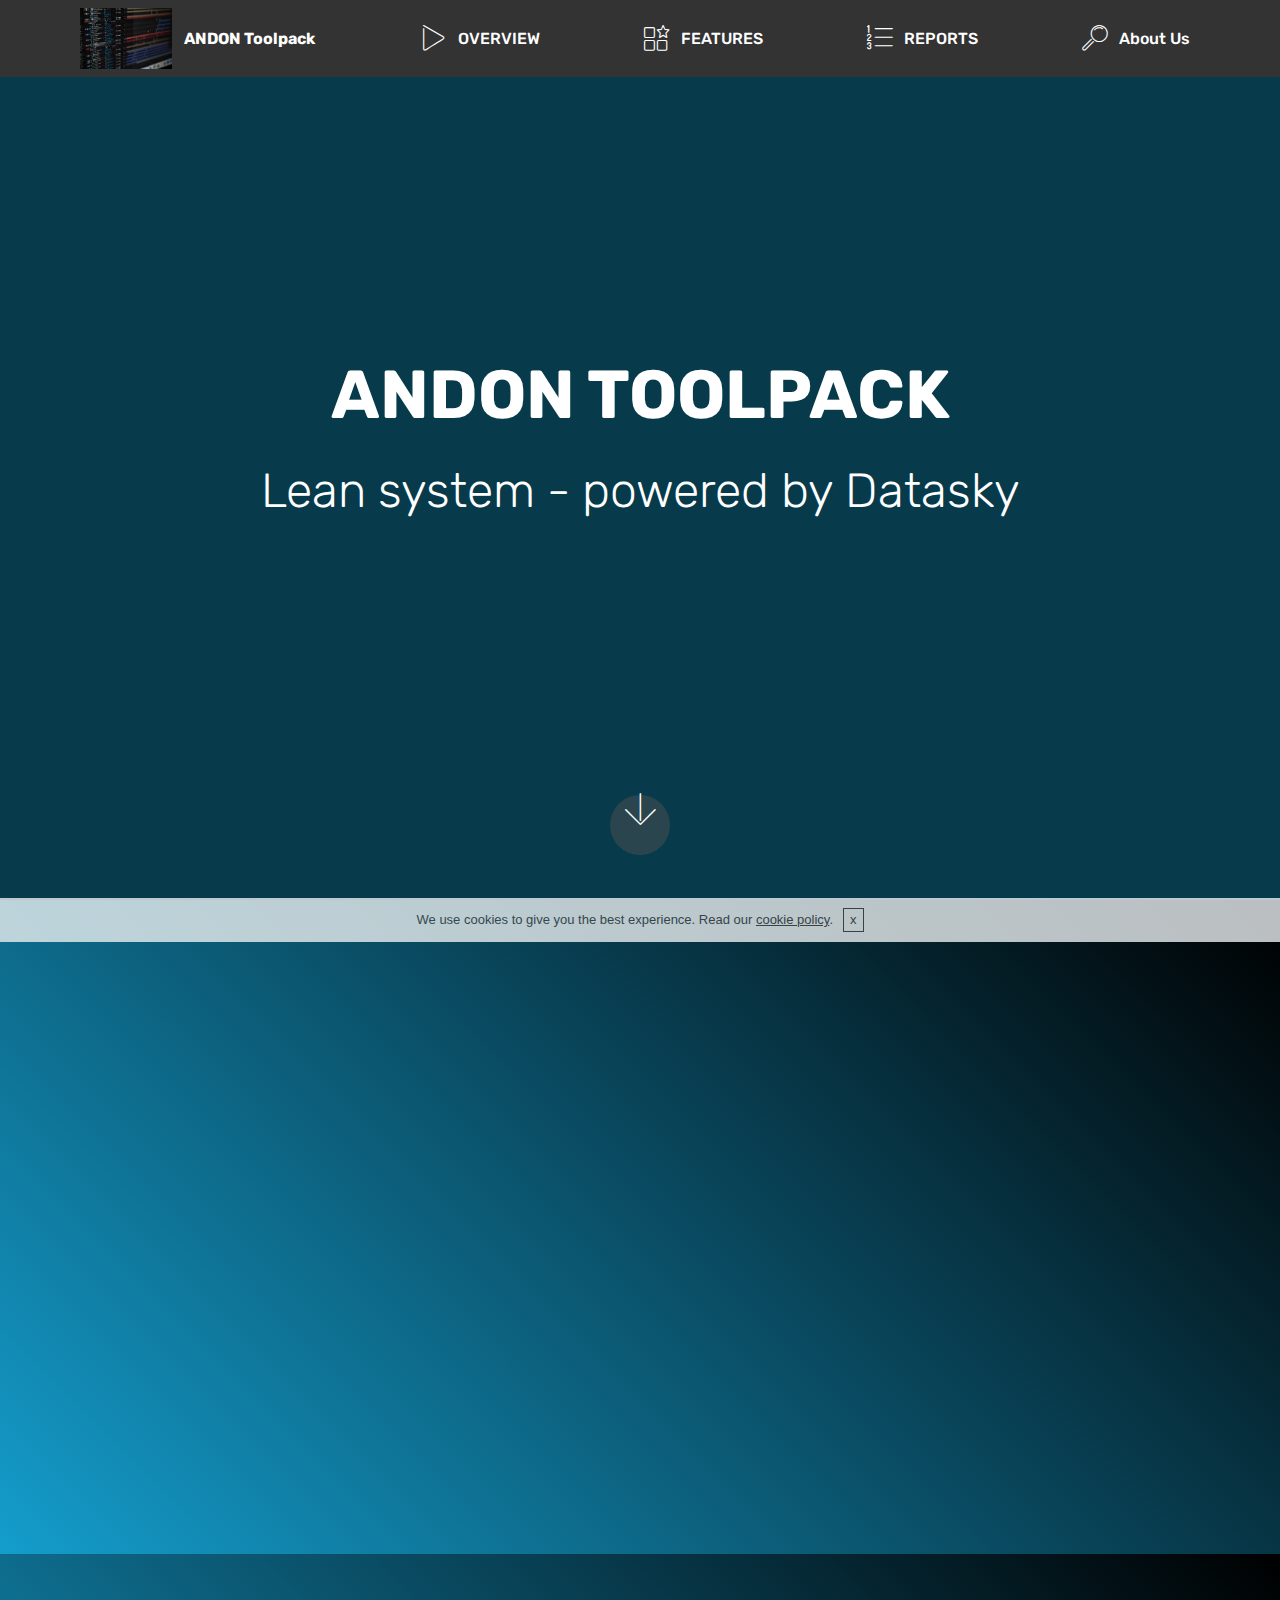
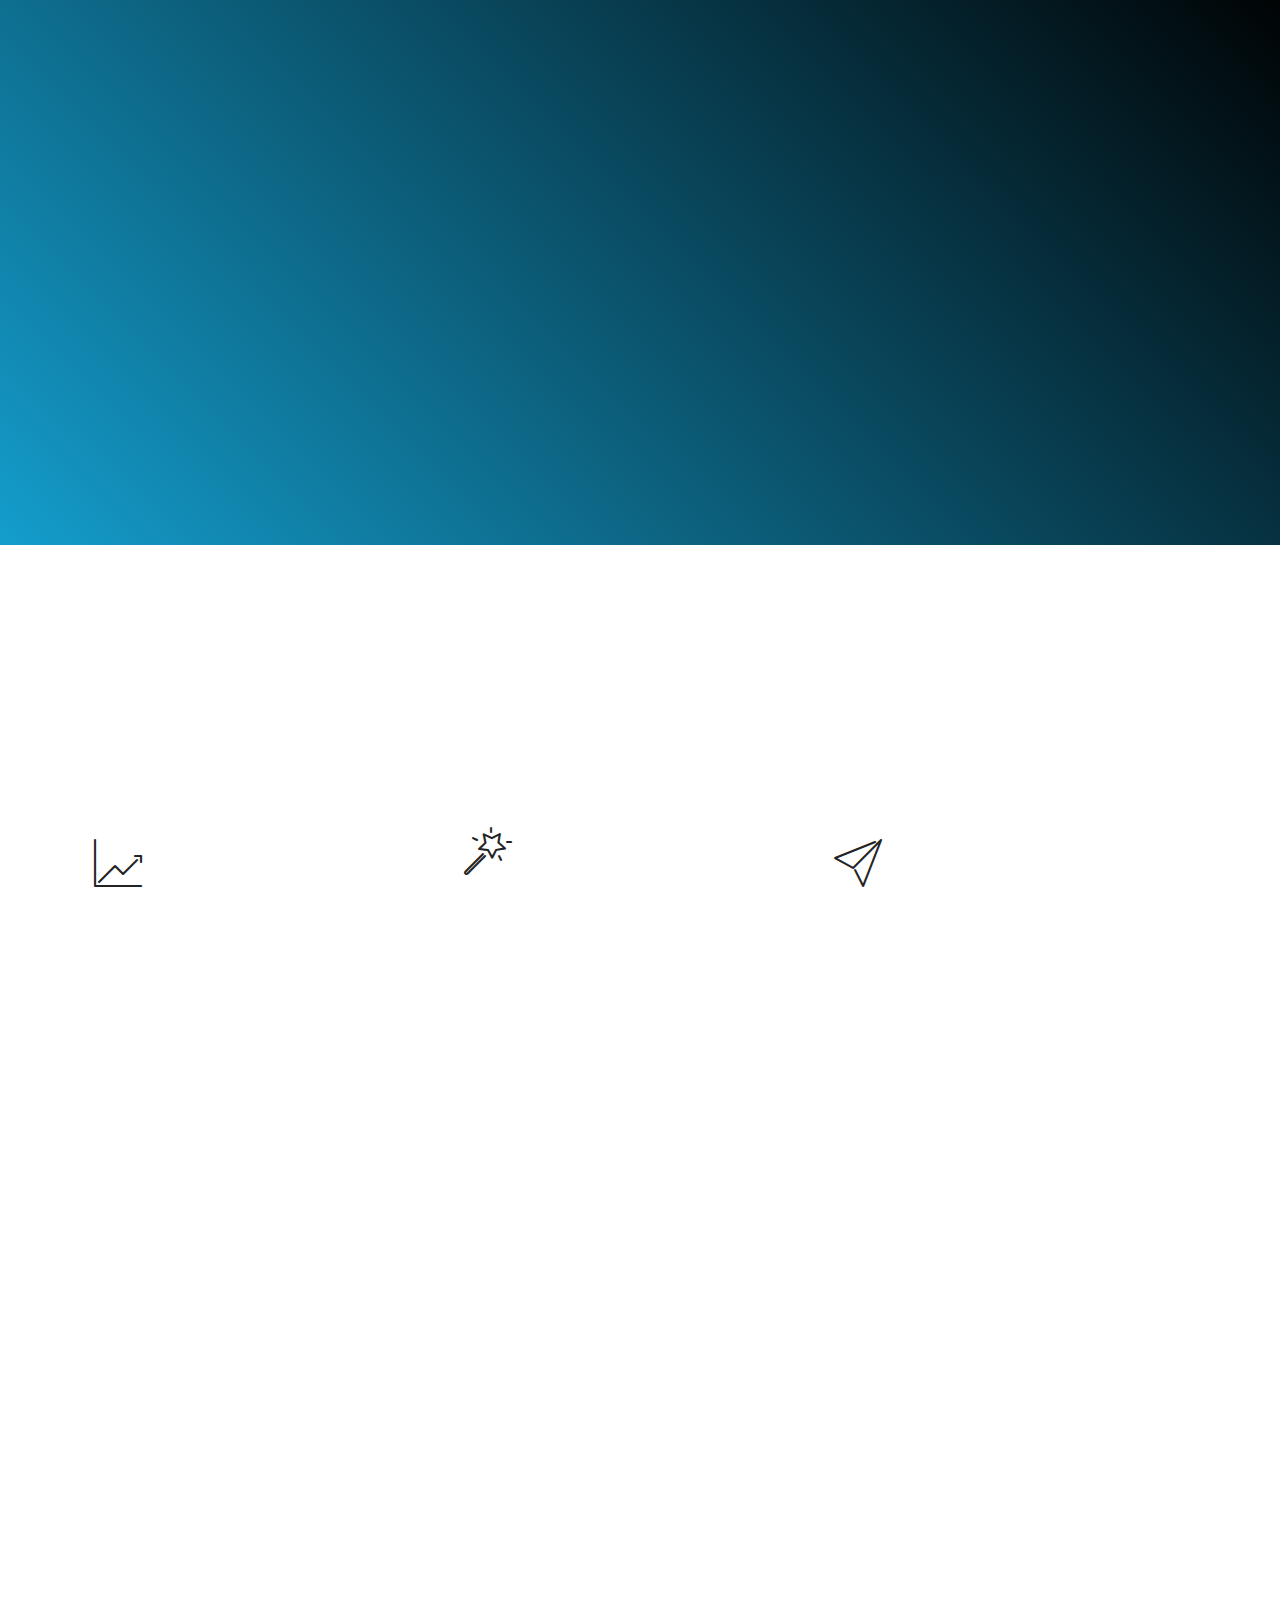
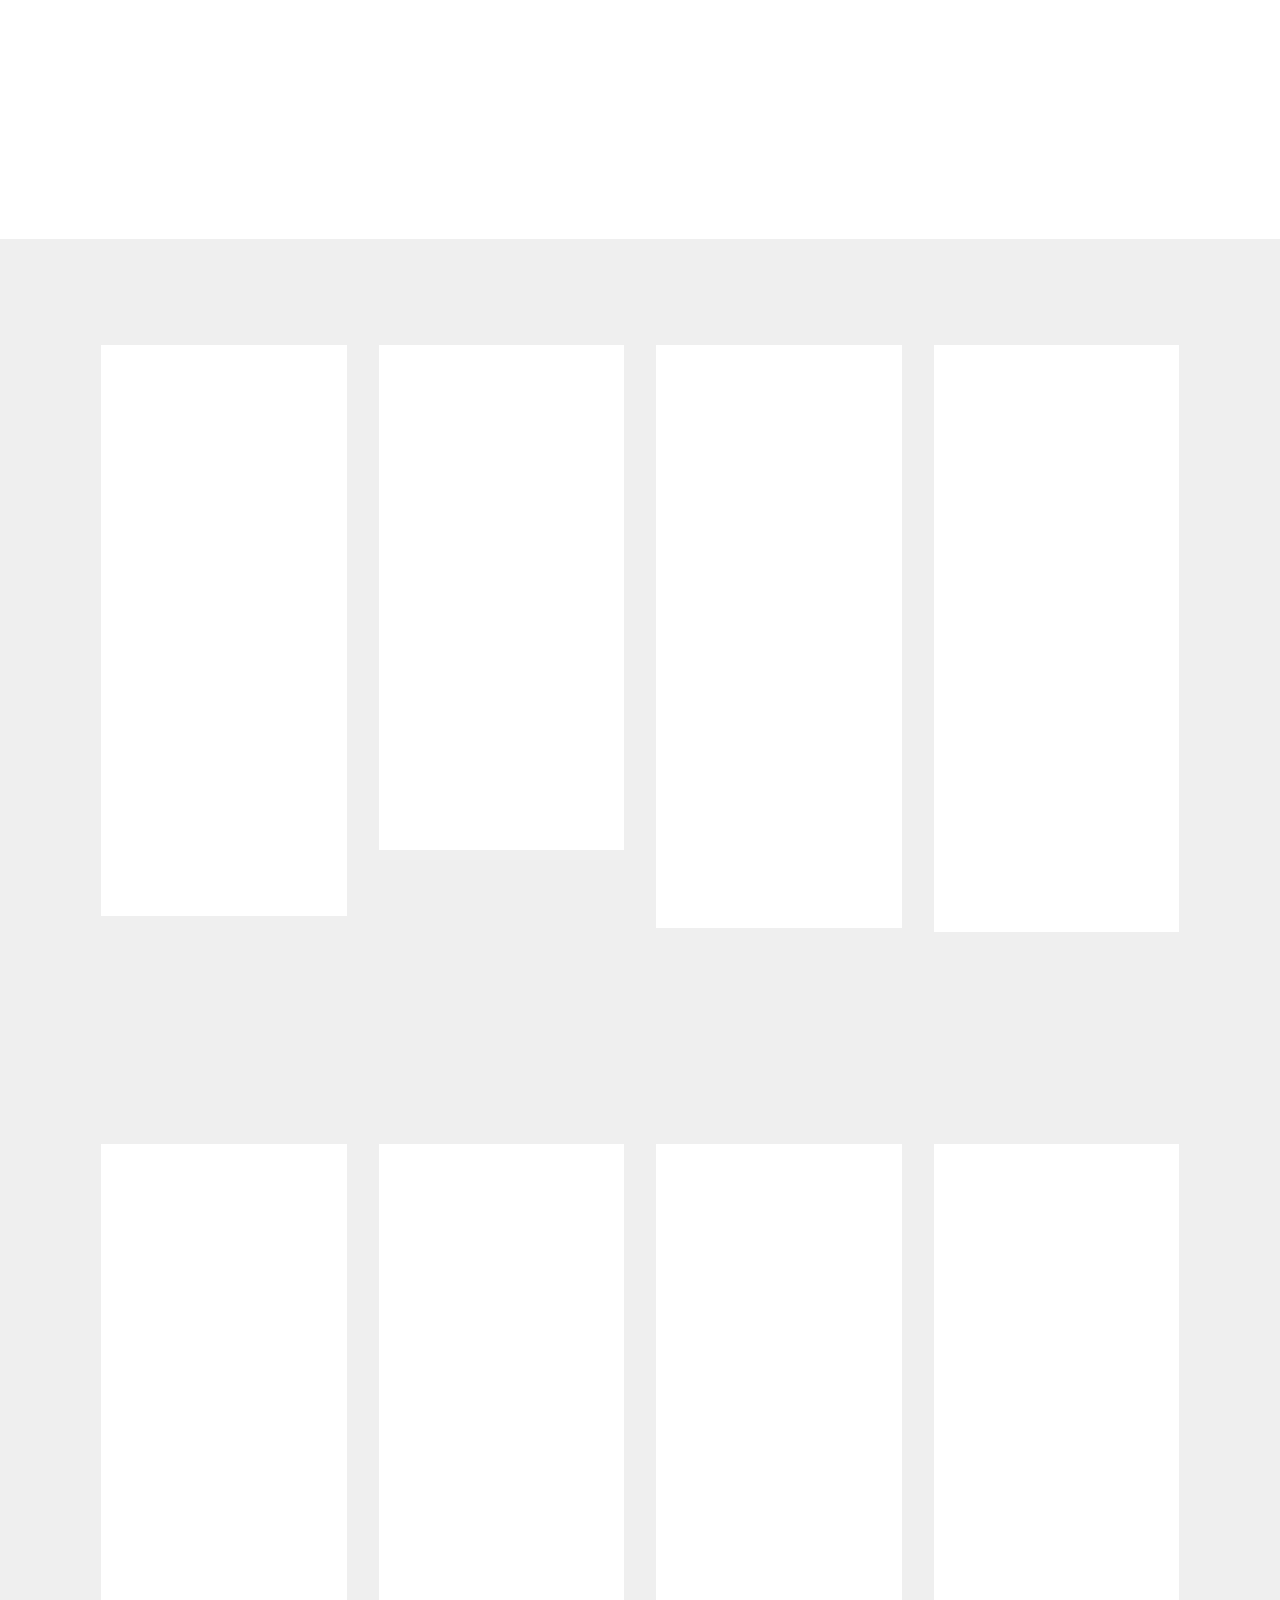
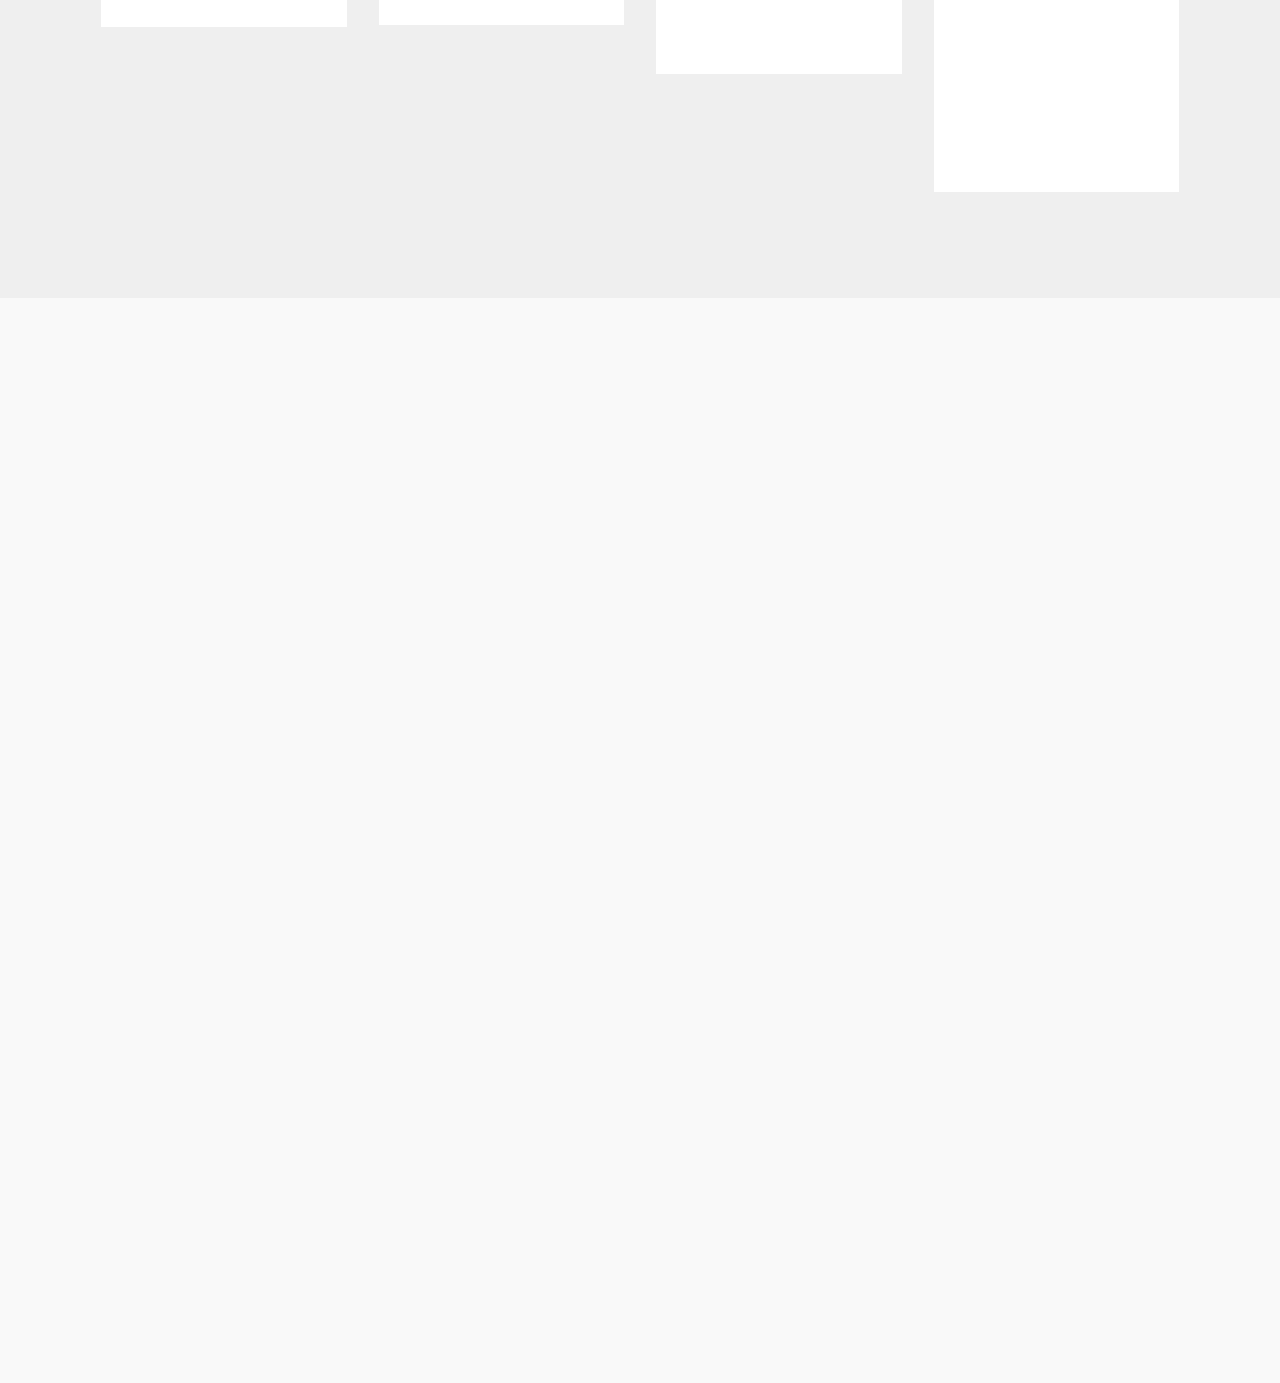
<file: index.html>
<!DOCTYPE html>
<html >
<head>
  <!-- Site made with Mobirise Website Builder v4.7.6, https://mobirise.com -->
  <meta charset="UTF-8">
  <meta http-equiv="X-UA-Compatible" content="IE=edge">
  <meta name="generator" content="Mobirise v4.7.6, mobirise.com">
  <meta name="viewport" content="width=device-width, initial-scale=1, minimum-scale=1">
  <link rel="shortcut icon" href="assets/images/mbr-122x81.jpg" type="image/x-icon">
  <meta name="description" content="">
  <title>Home</title>
  <link rel="stylesheet" href="assets/web/assets/mobirise-icons/mobirise-icons.css">
  <link rel="stylesheet" href="assets/tether/tether.min.css">
  <link rel="stylesheet" href="assets/bootstrap/css/bootstrap.min.css">
  <link rel="stylesheet" href="assets/bootstrap/css/bootstrap-grid.min.css">
  <link rel="stylesheet" href="assets/bootstrap/css/bootstrap-reboot.min.css">
  <link rel="stylesheet" href="assets/dropdown/css/style.css">
  <link rel="stylesheet" href="assets/animatecss/animate.min.css">
  <link rel="stylesheet" href="assets/gdpr-plugin/gdpr-styles.css">
  <link rel="stylesheet" href="assets/theme/css/style.css">
  <link rel="stylesheet" href="assets/mobirise/css/mbr-additional.css" type="text/css">
  
  
  
</head>
<body>
  <section class="menu cid-qSpczP8Ltt" once="menu" id="menu1-e">

    

    <nav class="navbar navbar-expand beta-menu navbar-dropdown align-items-center navbar-fixed-top navbar-toggleable-sm">
        <button class="navbar-toggler navbar-toggler-right" type="button" data-toggle="collapse" data-target="#navbarSupportedContent" aria-controls="navbarSupportedContent" aria-expanded="false" aria-label="Toggle navigation">
            <div class="hamburger">
                <span></span>
                <span></span>
                <span></span>
                <span></span>
            </div>
        </button>
        <div class="menu-logo">
            <div class="navbar-brand">
                <span class="navbar-logo">
                    <a href="https://mobirise.com">
                         <img src="assets/images/mbr-122x81.jpg" alt="Mobirise" title="" style="height: 3.8rem;">
                    </a>
                </span>
                <span class="navbar-caption-wrap"><a class="navbar-caption text-white display-4" href="#top">ANDON Toolpack</a></span>
            </div>
        </div>
        <div class="collapse navbar-collapse" id="navbarSupportedContent">
            <ul class="navbar-nav nav-dropdown nav-right" data-app-modern-menu="true"><li class="nav-item dropdown">
                    <a class="nav-link link text-white display-4" href="index.html#header3-16" aria-expanded="false"><span class="mbri-play mbr-iconfont mbr-iconfont-btn"></span>
                        OVERVIEW &nbsp; &nbsp; &nbsp; &nbsp; &nbsp; &nbsp; &nbsp; &nbsp; &nbsp; &nbsp;&nbsp;</a>
                </li><li class="nav-item dropdown"><a class="nav-link link text-white display-4" href="index.html#features3-1f" aria-expanded="false"><span class="mbri-features mbr-iconfont mbr-iconfont-btn"></span>
                        FEATURES &nbsp; &nbsp; &nbsp; &nbsp; &nbsp; &nbsp; &nbsp; &nbsp; &nbsp; &nbsp;&nbsp;</a></li>
                <li class="nav-item">
                    <a class="nav-link link text-white display-4" href="https://mobirise.com"><span class="mbri-numbered-list mbr-iconfont mbr-iconfont-btn"></span>
                        REPORTS &nbsp; &nbsp; &nbsp; &nbsp; &nbsp; &nbsp; &nbsp; &nbsp; &nbsp; &nbsp;&nbsp;</a>
                </li><li class="nav-item"><a class="nav-link link text-white display-4" href="https://mobirise.com">
                        <span class="mbri-search mbr-iconfont mbr-iconfont-btn"></span>
                        About Us
                    </a></li></ul>
            
        </div>
    </nav>
</section>

<section class="engine"><a href="https://mobirise.me/h">how to create a web page for free</a></section><section class="cid-qSpczSLxGA mbr-fullscreen" id="header2-f">

    

    

    <div class="container align-center">
        <div class="row justify-content-md-center">
            <div class="mbr-white col-md-10">
                <h1 class="mbr-section-title mbr-bold pb-3 mbr-fonts-style display-1">
                    ANDON TOOLPACK</h1>
                <h3 class="mbr-section-subtitle align-center mbr-light pb-3 mbr-fonts-style display-2">Lean system - powered by Datasky</h3>
                
                
            </div>
        </div>
    </div>
    <div class="mbr-arrow hidden-sm-down" aria-hidden="true">
        <a href="#next">
            <i class="mbri-down mbr-iconfont"></i>
        </a>
    </div>
</section>

<section class="header3 cid-qSXK95uVOp" id="header3-16">

    

    

    <div class="container">
        <div class="media-container-row">
            <div class="mbr-figure" style="width: 55%;">
                <img src="assets/images/1-2-590x369.jpg" alt="Mobirise" title="">
            </div>

            <div class="media-content">
                
                <h3 class="mbr-section-subtitle align-left mbr-white mbr-light pb-3 mbr-fonts-style display-2">ANDON  TOOLPACK is a platform for LEAN  systems and best practices</h3>
                <div class="mbr-section-text mbr-white pb-3 ">
                    <p class="mbr-text mbr-fonts-style display-5">Andon it is management tool that provide a  sum of digital instruments  to  facilitate a better implementation of the lean manufacturing system
<br>The purpose of this system is to help  everyone from shop floor to entire organization, to have a better visibility about that is happen in each moment in a manufacturing plant.</p>
                </div>
                
            </div>
        </div>
    </div>

</section>

<section class="header3 cid-qSXMpELTpu" id="header3-17">

    

    

    <div class="container">
        <div class="media-container-row">
            <div class="mbr-figure" style="width: 55%;">
                <img src="assets/images/2-2-768x480.jpg" alt="Mobirise" title="">
            </div>

            <div class="media-content">
                
                <h3 class="mbr-section-subtitle align-left mbr-white mbr-light pb-3 mbr-fonts-style display-2">ANDON ToolPack is designed to sustain LEAN activities.</h3>
                <div class="mbr-section-text mbr-white pb-3 ">
                    <p class="mbr-text mbr-fonts-style display-5">ONE ACCESS for all the tools.
<br>NO paper and excels, sends emails automatically. No time waste.
<br>Is having automatic notifications .
<br>TRACK CHANGES in the system maintain history and versions
<br>It Is built in manufacturing for manufacturers!</p>
                </div>
                
            </div>
        </div>
    </div>

</section>

<section class="features14 cid-qSXONcQtD1" id="features14-18">
    
    

    
    <div class="container align-center">
        <h2 class="mbr-section-title pb-3 mbr-fonts-style display-2">ANDON Key success factors</h2>
        <h3 class="mbr-section-subtitle pb-5 mbr-fonts-style display-5">All the tools in a single place, monitored and accessible. Reported properly.
</h3>
        <div class="media-container-column">
            <div class="row justify-content-center">
                <div class="card p-4 col-12 col-md-6 col-lg-4">
                    <div class="media pb-3">
                        <div class="card-img align-self-center">
                            <span class="mbr-iconfont mbri-growing-chart"></span>
                        </div>
                        <div class="media-body">
                            <h4 class="card-title py-2 align-left mbr-fonts-style display-5">Improving by measuring</h4>
                        </div>
                    </div>                
                    <div class="card-box align-left">
                        <p class="mbr-text mbr-fonts-style display-7">Always remember,  it is plant ownership.
<br>
<br>    For those ‘lean manufacturers’ who are focused on maximizing their output  whilst maintaining product quality then  operational metrics like OEE , MTTR,  MTBF, FTY,  PPM are the main instrument in managing the process efficiency and identifying the improvement areas and help to take right corrective actions.
<br>
<br>   In order to avoid is jumping in a moving train. A Certain Lean maturity level has to be achieved by the plant, before implementing the ANDON system.</p>
                    </div>
                </div>

                <div class="card p-4 col-12 col-md-6 col-lg-4">
                <div class="media pb-3">
                    <div class="card-img align-self-center">
                        <span class="mbr-iconfont mbri-magic-stick"></span>
                    </div>
                    <div class="media-body">
                        <h4 class="card-title py-2 align-left mbr-fonts-style display-5">Visual Management</h4>
                    </div>
                </div>
                    <div class="card-box align-left">
                        <p class="mbr-text mbr-fonts-style display-7">It is a tool used to quickly and efficiently pass the key information  
<br>  Rapidly see “where are we on this”.
<br>  Define your own views– Self Service., receive and retrieve reports, set KPI &amp; Metrics.
<br>  People can and receive reports them on email, on a regular schedule.
<br>  Exportable and easy to manage.
<br>  Visual management – proven in different manufacturing plants.
<br>    This system act as an extension to metrics, and in it  may be considered as a dynamic measurement system as it provides instant feedback and can be used to predict a probable outcome if no action is taken.</p>
                    </div>
                </div>

                <div class="card p-4 col-12 col-md-6 col-lg-4">
                <div class="media pb-3">
                    <div class="card-img align-self-center">
                        <span class="mbr-iconfont mbri-paper-plane"></span>
                    </div>
                    <div class="media-body">
                        <h4 class="card-title py-2 align-left mbr-fonts-style display-5">Productivity and flexibility</h4>
                    </div>
                </div>
                    <div class="card-box align-left">
                        <p class="mbr-text mbr-fonts-style display-7">Digitizing a tool means productivity and speed.
<br>  Better accountability with faster results.
<br>  Customizable for custom processes
<br>Practically, any process supports digitization under the same hood.
<br>  Controls how the  business activity and actions it is driven by the business main objectives <br>All processes have the same framework:
<br>Data collection forms or automation where possible
<br>Reporting and self service reporting
<br>Notifications and workflows
<br>Visibility at any level.<br></p>
                    </div>
                </div>

                
            </div>
            <div class="media-container-row image-row">
                <div class="mbr-figure" style="width: 40%;">
                    <img src="assets/images/3-1-374x443.jpg" alt="Mobirise" title="">
                </div>
            </div>
        </div>
    </div>
</section>

<section class="features3 cid-qSXYYS1YwW" id="features3-1f">

    

    
    <div class="container">
        <div class="media-container-row">
            <div class="card p-3 col-12 col-md-6 col-lg-3">
                <div class="card-wrapper">
                    <div class="card-img">
                        <img src="assets/images/6-225x189.jpg" alt="Mobirise" title="">
                    </div>
                    <div class="card-box">
                        <h4 class="card-title mbr-fonts-style display-7">Data collection - gather data in a simple way
</h4>
                        <p class="mbr-text mbr-fonts-style display-7">LEAN Toolpack offers a simple way to get data from operators, supervisors, up to plant managers. The forms have been meticullosly design to keep complexity down and efficiency up.</p>
                    </div>
                    
                </div>
            </div>

            <div class="card p-3 col-12 col-md-6 col-lg-3">
                <div class="card-wrapper">
                    <div class="card-img">
                        <img src="assets/images/7-216x106.jpg" alt="Mobirise" title="">
                    </div>
                    <div class="card-box">
                        <h4 class="card-title mbr-fonts-style display-7">Meeting management
</h4>
                        <p class="mbr-text mbr-fonts-style display-7">All the meeting of an employee are going to appear in a single place. 
<br>   Meeting preparation:
<br>   Automaticaly sent updated regading the topics to all invites
<br>  Sent the&nbsp; meeting minutes to all participants.<br></p>
                    </div>
                    
                </div>
            </div>

            <div class="card p-3 col-12 col-md-6 col-lg-3">
                <div class="card-wrapper">
                    <div class="card-img">
                        <img src="assets/images/9-154x83.jpg" alt="Mobirise" title="">
                    </div>
                    <div class="card-box">
                        <h4 class="card-title mbr-fonts-style display-7">History
 - working by versions
</h4>
                        <p class="mbr-text mbr-fonts-style display-7">Every item, every document is digitally signed and monitored.
<br>Now, we have the entire history of transformations an item is going through, and every modification is kept in a version.
<br>So an action, even if it was changed, we know exactly how it was when it was introduced.<br></p>
                    </div>
                    
                </div>
            </div>

            <div class="card p-3 col-12 col-md-6 col-lg-3">
                <div class="card-wrapper">
                    <div class="card-img">
                        <img src="assets/images/10-206x142.jpg" alt="Mobirise" title="">
                    </div>
                    <div class="card-box">
                        <h4 class="card-title mbr-fonts-style display-7">Notifications
 - everybody informed in time
</h4>
                        <p class="mbr-text mbr-fonts-style display-7">Every action has a due date?
<br>There is an escalation path for items not closed?
<br>You have now a system that does this automatically for you.
<br>Cross business actions? Escalation path is there to support you.<br></p>
                    </div>
                    
                </div>
            </div>
        </div>
    </div>
</section>

<section class="features3 cid-qSXYRvhQ0f" id="features3-1e">

    

    
    <div class="container">
        <div class="media-container-row">
            <div class="card p-3 col-12 col-md-6 col-lg-3">
                <div class="card-wrapper">
                    <div class="card-img">
                        <img src="assets/images/11-1-285x155.jpg" alt="Mobirise" title="">
                    </div>
                    <div class="card-box">
                        <h4 class="card-title mbr-fonts-style display-7">Metrics management
 - everything visible
</h4>
                        <p class="mbr-text mbr-fonts-style display-7">In LEAN Toolpack, you don’t have to search for your status, or different metrics status, or actions and project  status.
<br>Everything comes handy, with clear indications.<br></p>
                    </div>
                    
                </div>
            </div>

            <div class="card p-3 col-12 col-md-6 col-lg-3">
                <div class="card-wrapper">
                    <div class="card-img">
                        <img src="assets/images/12-325x151.jpg" alt="Mobirise" title="">
                    </div>
                    <div class="card-box">
                        <h4 class="card-title mbr-fonts-style display-7">Reports &amp; aggregations
 - self service &amp; emails
</h4>
                        <p class="mbr-text mbr-fonts-style display-7">You need a statistic? Your metrics are requiring a report?
<br>Here you will be able see predefined reports or to make your own. And then you will retrieve them every morning.</p>
                    </div>
                    
                </div>
            </div>

            <div class="card p-3 col-12 col-md-6 col-lg-3">
                <div class="card-wrapper">
                    <div class="card-img">
                        <img src="assets/images/13-303x139.jpg" alt="Mobirise" title="">
                    </div>
                    <div class="card-box">
                        <h4 class="card-title mbr-fonts-style display-7">Corrective, preventive and improvement
 - actions management
</h4>
                        <p class="mbr-text mbr-fonts-style display-7">All the tasks of an employee are going to appear in a single place, a Gantt with priorities. The delayed items will be signaled red.
<br>Reminders are sent prior to due date, so the action will not slip attention.<br></p>
                    </div>
                    
                </div>
            </div>

            <div class="card p-3 col-12 col-md-6 col-lg-3">
                <div class="card-wrapper">
                    <div class="card-img">
                        <img src="assets/images/14-147x153.jpg" alt="Mobirise" title="">
                    </div>
                    <div class="card-box">
                        <h4 class="card-title mbr-fonts-style display-7">Benefits and costs - reduce your LEAN TCO
 &nbsp;</h4>
                        <p class="mbr-text mbr-fonts-style display-7">No more prints. No more excel.
<br>No more phone calls or writing emails.
<br>Everything is going on automatically, you just focus on your work. Your LEAN tools will just backup your decisions.
<br>And the cost is ZERO.<br></p>
                    </div>
                    
                </div>
            </div>
        </div>
    </div>
</section>

<section class="features12 cid-qSY6Zg0Sbv" id="features12-1h">
    
    

    

    <div class="container">
        <h2 class="mbr-section-title pb-2 mbr-fonts-style display-2">ANDON Metrics OEE / OAE</h2>
        <h3 class="mbr-section-subtitle pb-3 mbr-fonts-style display-5">Automatic OEE and related KPI Calculations</h3>

        <div class="media-container-row pt-5">
            <div class="block-content align-right">
                <div class="card pl-3 pr-3 pb-5">
                    <div class="mbr-card-img-title">
                        
                        <div class="mbr-crt-title">
                            <h4 class="card-title py-2 mbr-crt-title mbr-fonts-style display-7">Automatic OEE and related KPI Calculations
<div><br></div></h4>
                        </div>
                    </div>                

                    <div class="card-box">
                        <p class="mbr-text mbr-section-text mbr-fonts-style display-7">- PMachine availability%<br>- Productivity%<br>- Quality Ratio%<br>- Actual Cycle Time<br>- Actual Speed<br>- Productivity<br>ANDON OEE gathers data from shopfloor and report it back in any form you need. Data can be extracted in excel, received on email etc. It reports based on actual figures, on real capacities and provides a lot of analytics.<br></p>
                    </div>
                </div>

                <div class="card pl-3 pr-3 pb-5">
                    <div class="mbr-card-img-title">
                        
                        <div class="mbr-crt-title">
                            <h4 class="card-title py-2 mbr-crt-title mbr-fonts-style display-7">Production Dashboards</h4>
                        </div>
                    </div>
                    <div class="card-box">
                        <p class="mbr-text mbr-section-text mbr-fonts-style display-7">Display real-time visibility of performance to your production team.<br></p>
                    </div>
                </div>
            </div>

            <div class="mbr-figure" style="width: 52%;">
                <img src="assets/images/15-625x492.jpg" alt="Mobirise" title="">
            </div>

            <div class="block-content align-left  ">
                <div class="card pl-3 pr-3 pb-5">
                    <div class="mbr-card-img-title">
                        
                        <div class="mbr-crt-title">
                            <h4 class="card-title py-2 mbr-crt-title mbr-fonts-style display-7">On demand KPI Calculations
</h4>
                        </div>
                    </div>                

                    <div class="card-box">
                        <p class="mbr-text mbr-section-text mbr-fonts-style display-7">ANDON OEE gathers data from shopfloor and report it back in any form you need. Data can be extracted in excel, received on email etc. It reports based on actual figures, on real capacities and provides a lot of analytics.<br>ANDON System offers ad hoc analysis with a large range of data from operations that allows you to explore and discover value from your data. Deep analysis help the engineers to understand what was  the cause  that generate one particular output&nbsp;<br></p>
                    </div>
                </div>

                <div class="card pl-3 pr-3 pb-5">
                    <div class="mbr-card-img-title">
                        
                        <div class="mbr-crt-title">
                            <h4 class="card-title py-2 mbr-crt-title mbr-fonts-style display-7">OEE cube</h4>
                        </div>
                    </div>
                    <div class="card-box">
                        <p class="mbr-text mbr-section-text mbr-fonts-style display-7">It looks like a simple excel pivot but it delivers all Business Intelligence power.</p>
                    </div>
                </div>
            </div>
        </div>
    </div>
</section>


  <script src="assets/web/assets/jquery/jquery.min.js"></script>
  <script src="assets/popper/popper.min.js"></script>
  <script src="assets/tether/tether.min.js"></script>
  <script src="assets/bootstrap/js/bootstrap.min.js"></script>
  <script src="assets/smoothscroll/smooth-scroll.js"></script>
  <script src="assets/cookies-alert-plugin/cookies-alert-core.js"></script>
  <script src="assets/cookies-alert-plugin/cookies-alert-script.js"></script>
  <script src="assets/viewportchecker/jquery.viewportchecker.js"></script>
  <script src="assets/dropdown/js/script.min.js"></script>
  <script src="assets/touchswipe/jquery.touch-swipe.min.js"></script>
  <script src="assets/theme/js/script.js"></script>
  
  
 <div id="scrollToTop" class="scrollToTop mbr-arrow-up"><a style="text-align: center;"><i></i></a></div>
    <input name="animation" type="hidden">
  <input name="cookieData" type="hidden" data-cookie-text="We use cookies to give you the best experience. Read our <a href='privacy.html'>cookie policy</a>.">
  </body>
</html>
</file>
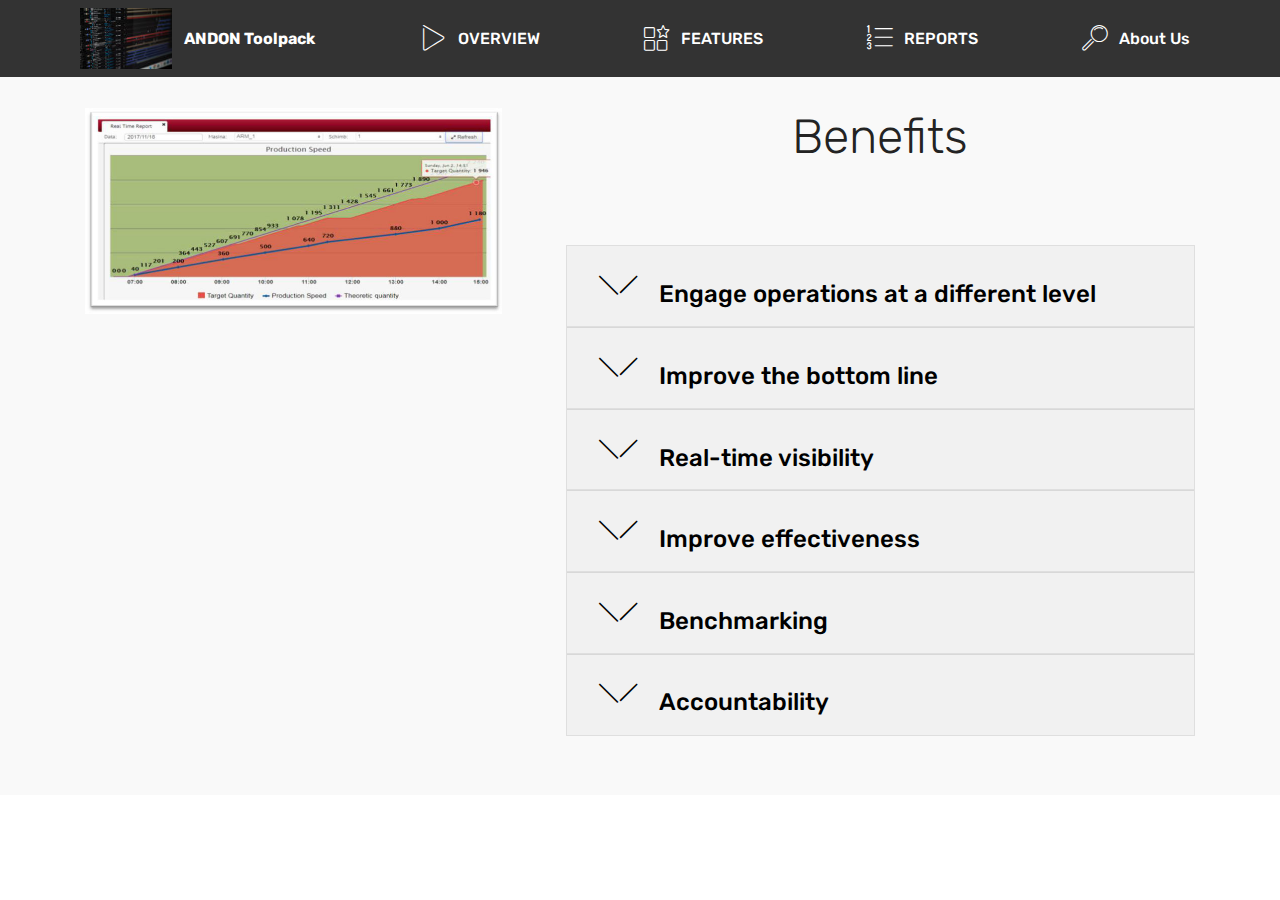
<file: benefits.html>
<!DOCTYPE html>
<html >
<head>
  <!-- Site made with Mobirise Website Builder v4.7.6, https://mobirise.com -->
  <meta charset="UTF-8">
  <meta http-equiv="X-UA-Compatible" content="IE=edge">
  <meta name="generator" content="Mobirise v4.7.6, mobirise.com">
  <meta name="viewport" content="width=device-width, initial-scale=1, minimum-scale=1">
  <link rel="shortcut icon" href="assets/images/mbr-122x81.jpg" type="image/x-icon">
  <meta name="description" content="Web Page Creator Description">
  <title>Benefits</title>
  <link rel="stylesheet" href="assets/web/assets/mobirise-icons/mobirise-icons.css">
  <link rel="stylesheet" href="assets/tether/tether.min.css">
  <link rel="stylesheet" href="assets/bootstrap/css/bootstrap.min.css">
  <link rel="stylesheet" href="assets/bootstrap/css/bootstrap-grid.min.css">
  <link rel="stylesheet" href="assets/bootstrap/css/bootstrap-reboot.min.css">
  <link rel="stylesheet" href="assets/gdpr-plugin/gdpr-styles.css">
  <link rel="stylesheet" href="assets/animatecss/animate.min.css">
  <link rel="stylesheet" href="assets/dropdown/css/style.css">
  <link rel="stylesheet" href="assets/theme/css/style.css">
  <link rel="stylesheet" href="assets/mobirise/css/mbr-additional.css" type="text/css">
  
  
  
</head>
<body>
  <section class="menu cid-qSpczP8Ltt" once="menu" id="menu1-1j">

    

    <nav class="navbar navbar-expand beta-menu navbar-dropdown align-items-center navbar-fixed-top navbar-toggleable-sm">
        <button class="navbar-toggler navbar-toggler-right" type="button" data-toggle="collapse" data-target="#navbarSupportedContent" aria-controls="navbarSupportedContent" aria-expanded="false" aria-label="Toggle navigation">
            <div class="hamburger">
                <span></span>
                <span></span>
                <span></span>
                <span></span>
            </div>
        </button>
        <div class="menu-logo">
            <div class="navbar-brand">
                <span class="navbar-logo">
                    <a href="https://mobirise.com">
                         <img src="assets/images/mbr-122x81.jpg" alt="Mobirise" title="" style="height: 3.8rem;">
                    </a>
                </span>
                <span class="navbar-caption-wrap"><a class="navbar-caption text-white display-4" href="#top">ANDON Toolpack</a></span>
            </div>
        </div>
        <div class="collapse navbar-collapse" id="navbarSupportedContent">
            <ul class="navbar-nav nav-dropdown nav-right" data-app-modern-menu="true"><li class="nav-item dropdown">
                    <a class="nav-link link text-white display-4" href="index.html#header3-16" aria-expanded="false"><span class="mbri-play mbr-iconfont mbr-iconfont-btn"></span>
                        OVERVIEW &nbsp; &nbsp; &nbsp; &nbsp; &nbsp; &nbsp; &nbsp; &nbsp; &nbsp; &nbsp;&nbsp;</a>
                </li><li class="nav-item dropdown"><a class="nav-link link text-white display-4" href="index.html#features3-1f" aria-expanded="false"><span class="mbri-features mbr-iconfont mbr-iconfont-btn"></span>
                        FEATURES &nbsp; &nbsp; &nbsp; &nbsp; &nbsp; &nbsp; &nbsp; &nbsp; &nbsp; &nbsp;&nbsp;</a></li>
                <li class="nav-item">
                    <a class="nav-link link text-white display-4" href="https://mobirise.com"><span class="mbri-numbered-list mbr-iconfont mbr-iconfont-btn"></span>
                        REPORTS &nbsp; &nbsp; &nbsp; &nbsp; &nbsp; &nbsp; &nbsp; &nbsp; &nbsp; &nbsp;&nbsp;</a>
                </li><li class="nav-item"><a class="nav-link link text-white display-4" href="https://mobirise.com">
                        <span class="mbri-search mbr-iconfont mbr-iconfont-btn"></span>
                        About Us
                    </a></li></ul>
            
        </div>
    </nav>
</section>

<section class="engine"><a href="https://mobirise.me/o">free one page web templates</a></section><section class="accordion2 cid-qT2xKwdpM6" id="accordion2-1q">

    


    
    <div class="container">
        <div class="media-container-row pt-5">
            <div class="accordion-content">
                <h2 class="mbr-section-title align-center pb-3 mbr-fonts-style display-2">Benefits</h2>
                
                <div id="bootstrap-accordion_9" class="panel-group accordionStyles accordion pt-5 mt-3" role="tablist" aria-multiselectable="true">
                        <div class="card">
                            <div class="card-header" role="tab" id="headingOne">
                                <a role="button" class="collapsed panel-title text-black" data-toggle="collapse" data-core="" href="#collapse1_9" aria-expanded="false" aria-controls="collapse1">
                                    <h4 class="mbr-fonts-style display-5">
                                        <span class="sign mbr-iconfont mbri-arrow-down inactive"></span>&nbsp;Engage operations at a different level</h4>
                                </a>
                            </div>
                            <div id="collapse1_9" class="panel-collapse noScroll collapse" role="tabpanel" aria-labelledby="headingOne" data-parent="#bootstrap-accordion_9">
                                <div class="panel-body p-4">
                                    <p class="mbr-fonts-style panel-text display-7">Get the data right after entering, no time consumed for calculations and reporting.</p>
                                </div>
                            </div>
                        </div>
                
                        <div class="card">
                            <div class="card-header" role="tab" id="headingTwo">
                                <a role="button" class="collapsed panel-title text-black" data-toggle="collapse" data-core="" href="#collapse2_9" aria-expanded="false" aria-controls="collapse2">
                                    <h4 class="mbr-fonts-style mbr-fonts-style display-5">
                                        <span class="sign mbr-iconfont mbri-arrow-down inactive"></span>&nbsp;Improve the bottom line</h4>
                                </a>
                                
                            </div>
                            <div id="collapse2_9" class="panel-collapse noScroll collapse" role="tabpanel" aria-labelledby="headingTwo" data-parent="#bootstrap-accordion_9">
                                <div class="panel-body p-4">
                                    <p class="mbr-fonts-style panel-text display-7">With OEE, even small gains can have a dramatic impact on capacity and manufacturing performance.<br></p>
                                </div>
                            </div>
                        </div>
                
                        <div class="card">
                            <div class="card-header" role="tab" id="headingThree">
                                <a role="button" class="collapsed panel-title text-black" data-toggle="collapse" data-core="" href="#collapse3_9" aria-expanded="false" aria-controls="collapse3">
                                    <h4 class="mbr-fonts-style display-5">
                                        <span class="sign mbr-iconfont mbri-arrow-down inactive"></span>&nbsp;Real-time visibility</h4>
                                </a>
                            </div>
                            <div id="collapse3_9" class="panel-collapse noScroll collapse" role="tabpanel" aria-labelledby="headingThree" data-parent="#bootstrap-accordion_9">
                                <div class="panel-body p-4">
                                    <p class="mbr-fonts-style panel-text display-7">Let everyone see how lines are performing through dashboards and reports</p>
                                </div>
                            </div>
                        </div>
                
                        <div class="card">
                            <div class="card-header" role="tab" id="headingFour">
                                <a role="button" class="collapsed panel-title text-black" data-toggle="collapse" data-core="" href="#collapse4_9" aria-expanded="false" aria-controls="collapse4">
                                    <h4 class="mbr-fonts-style display-5">
                                        <span class="sign mbr-iconfont mbri-arrow-down inactive"></span>&nbsp;Improve effectiveness</h4>
                                </a>
                            </div>
                            <div id="collapse4_9" class="panel-collapse noScroll collapse" role="tabpanel" aria-labelledby="headingFour" data-parent="#bootstrap-accordion_9">
                                <div class="panel-body p-4">
                                    <p class="mbr-fonts-style panel-text display-7">Facilitate accurate OEE analysis without manipulating data in tools such as spreadsheets.</p>
                                </div>
                            </div>
                        </div>
                
                        <div class="card">
                            <div class="card-header" role="tab" id="headingFive">
                                <a role="button" class="collapsed panel-title text-black" data-toggle="collapse" data-core="" href="#collapse5_9" aria-expanded="false" aria-controls="collapse5">
                                    <h4 class="mbr-fonts-style display-5">
                                        <span class="sign mbr-iconfont mbri-arrow-down inactive"></span>&nbsp;Benchmarking</h4>
                                </a>
                            </div>
                            <div id="collapse5_9" class="panel-collapse noScroll collapse" role="tabpanel" aria-labelledby="headingFive" data-parent="#bootstrap-accordion_9">
                                <div class="panel-body p-4">
                                    <p class="mbr-fonts-style panel-text display-7">Establish base-line and targets as a means to manage lines on an on-going basis.</p>
                                </div>
                            </div>
                        </div>
                
                        <div class="card">
                            <div class="card-header" role="tab" id="headingSix">
                                <a role="button" class="collapsed panel-title text-black" data-toggle="collapse" data-core="" href="#collapse6_9" aria-expanded="false" aria-controls="collapse6">
                                    <h4 class="mbr-fonts-style display-5">
                                        <span class="sign mbr-iconfont mbri-arrow-down inactive"></span>&nbsp;Accountability</h4>
                                </a>
                            </div>
                            <div id="collapse6_9" class="panel-collapse noScroll collapse" role="tabpanel" aria-labelledby="headingSix" data-parent="#bootstrap-accordion_9">
                                <div class="panel-body p-4">
                                    <p class="mbr-fonts-style panel-text display-7">Develop greater accountability throughout the plant and motivate your teams.</p>
                                </div>
                            </div>
                        </div>
                </div>
            </div>
            <div class="mbr-figure" style="width: 72%;">
                    <img src="assets/images/16-834x411.jpg" alt="Mobirise" title="">
            </div>
        </div>
    </div>
</section>


  <script src="assets/web/assets/jquery/jquery.min.js"></script>
  <script src="assets/popper/popper.min.js"></script>
  <script src="assets/tether/tether.min.js"></script>
  <script src="assets/bootstrap/js/bootstrap.min.js"></script>
  <script src="assets/smoothscroll/smooth-scroll.js"></script>
  <script src="assets/cookies-alert-plugin/cookies-alert-core.js"></script>
  <script src="assets/cookies-alert-plugin/cookies-alert-script.js"></script>
  <script src="assets/mbr-switch-arrow/mbr-switch-arrow.js"></script>
  <script src="assets/touchswipe/jquery.touch-swipe.min.js"></script>
  <script src="assets/viewportchecker/jquery.viewportchecker.js"></script>
  <script src="assets/dropdown/js/script.min.js"></script>
  <script src="assets/theme/js/script.js"></script>
  
  
 <div id="scrollToTop" class="scrollToTop mbr-arrow-up"><a style="text-align: center;"><i></i></a></div>
    <input name="animation" type="hidden">
  <input name="cookieData" type="hidden" data-cookie-text="We use cookies to give you the best experience. Read our <a href='privacy.html'>cookie policy</a>.">
  </body>
</html>
</file>
<file: assets/web/assets/mobirise-icons/mobirise-icons.css>
@font-face {
  font-family: 'MobiriseIcons';
  src:  url('mobirise-icons.eot?spat4u');
  src:  url('mobirise-icons.eot?spat4u#iefix') format('embedded-opentype'),
    url('mobirise-icons.ttf?spat4u') format('truetype'),
    url('mobirise-icons.woff?spat4u') format('woff'),
    url('mobirise-icons.svg?spat4u#MobiriseIcons') format('svg');
  font-weight: normal;
  font-style: normal;
}

[class^="mbri-"], [class*=" mbri-"] {
  /* use !important to prevent issues with browser extensions that change fonts */
  font-family: MobiriseIcons !important;
  speak: none;
  font-style: normal;
  font-weight: normal;
  font-variant: normal;
  text-transform: none;
  line-height: 1;

  /* Better Font Rendering =========== */
  -webkit-font-smoothing: antialiased;
  -moz-osx-font-smoothing: grayscale;
}

.mbri-add-submenu:before {
  content: "\e900";
}
.mbri-alert:before {
  content: "\e901";
}
.mbri-align-center:before {
  content: "\e902";
}
.mbri-align-justify:before {
  content: "\e903";
}
.mbri-align-left:before {
  content: "\e904";
}
.mbri-align-right:before {
  content: "\e905";
}
.mbri-android:before {
  content: "\e906";
}
.mbri-apple:before {
  content: "\e907";
}
.mbri-arrow-down:before {
  content: "\e908";
}
.mbri-arrow-next:before {
  content: "\e909";
}
.mbri-arrow-prev:before {
  content: "\e90a";
}
.mbri-arrow-up:before {
  content: "\e90b";
}
.mbri-bold:before {
  content: "\e90c";
}
.mbri-bookmark:before {
  content: "\e90d";
}
.mbri-bootstrap:before {
  content: "\e90e";
}
.mbri-briefcase:before {
  content: "\e90f";
}
.mbri-browse:before {
  content: "\e910";
}
.mbri-bulleted-list:before {
  content: "\e911";
}
.mbri-calendar:before {
  content: "\e912";
}
.mbri-camera:before {
  content: "\e913";
}
.mbri-cart-add:before {
  content: "\e914";
}
.mbri-cart-full:before {
  content: "\e915";
}
.mbri-cash:before {
  content: "\e916";
}
.mbri-change-style:before {
  content: "\e917";
}
.mbri-chat:before {
  content: "\e918";
}
.mbri-clock:before {
  content: "\e919";
}
.mbri-close:before {
  content: "\e91a";
}
.mbri-cloud:before {
  content: "\e91b";
}
.mbri-code:before {
  content: "\e91c";
}
.mbri-contact-form:before {
  content: "\e91d";
}
.mbri-credit-card:before {
  content: "\e91e";
}
.mbri-cursor-click:before {
  content: "\e91f";
}
.mbri-cust-feedback:before {
  content: "\e920";
}
.mbri-database:before {
  content: "\e921";
}
.mbri-delivery:before {
  content: "\e922";
}
.mbri-desktop:before {
  content: "\e923";
}
.mbri-devices:before {
  content: "\e924";
}
.mbri-down:before {
  content: "\e925";
}
.mbri-download:before {
  content: "\e989";
}
.mbri-drag-n-drop:before {
  content: "\e927";
}
.mbri-drag-n-drop2:before {
  content: "\e928";
}
.mbri-edit:before {
  content: "\e929";
}
.mbri-edit2:before {
  content: "\e92a";
}
.mbri-error:before {
  content: "\e92b";
}
.mbri-extension:before {
  content: "\e92c";
}
.mbri-features:before {
  content: "\e92d";
}
.mbri-file:before {
  content: "\e92e";
}
.mbri-flag:before {
  content: "\e92f";
}
.mbri-folder:before {
  content: "\e930";
}
.mbri-gift:before {
  content: "\e931";
}
.mbri-github:before {
  content: "\e932";
}
.mbri-globe:before {
  content: "\e933";
}
.mbri-globe-2:before {
  content: "\e934";
}
.mbri-growing-chart:before {
  content: "\e935";
}
.mbri-hearth:before {
  content: "\e936";
}
.mbri-help:before {
  content: "\e937";
}
.mbri-home:before {
  content: "\e938";
}
.mbri-hot-cup:before {
  content: "\e939";
}
.mbri-idea:before {
  content: "\e93a";
}
.mbri-image-gallery:before {
  content: "\e93b";
}
.mbri-image-slider:before {
  content: "\e93c";
}
.mbri-info:before {
  content: "\e93d";
}
.mbri-italic:before {
  content: "\e93e";
}
.mbri-key:before {
  content: "\e93f";
}
.mbri-laptop:before {
  content: "\e940";
}
.mbri-layers:before {
  content: "\e941";
}
.mbri-left-right:before {
  content: "\e942";
}
.mbri-left:before {
  content: "\e943";
}
.mbri-letter:before {
  content: "\e944";
}
.mbri-like:before {
  content: "\e945";
}
.mbri-link:before {
  content: "\e946";
}
.mbri-lock:before {
  content: "\e947";
}
.mbri-login:before {
  content: "\e948";
}
.mbri-logout:before {
  content: "\e949";
}
.mbri-magic-stick:before {
  content: "\e94a";
}
.mbri-map-pin:before {
  content: "\e94b";
}
.mbri-menu:before {
  content: "\e94c";
}
.mbri-mobile:before {
  content: "\e94d";
}
.mbri-mobile2:before {
  content: "\e94e";
}
.mbri-mobirise:before {
  content: "\e94f";
}
.mbri-more-horizontal:before {
  content: "\e950";
}
.mbri-more-vertical:before {
  content: "\e951";
}
.mbri-music:before {
  content: "\e952";
}
.mbri-new-file:before {
  content: "\e953";
}
.mbri-numbered-list:before {
  content: "\e954";
}
.mbri-opened-folder:before {
  content: "\e955";
}
.mbri-pages:before {
  content: "\e956";
}
.mbri-paper-plane:before {
  content: "\e957";
}
.mbri-paperclip:before {
  content: "\e958";
}
.mbri-photo:before {
  content: "\e959";
}
.mbri-photos:before {
  content: "\e95a";
}
.mbri-pin:before {
  content: "\e95b";
}
.mbri-play:before {
  content: "\e95c";
}
.mbri-plus:before {
  content: "\e95d";
}
.mbri-preview:before {
  content: "\e95e";
}
.mbri-print:before {
  content: "\e95f";
}
.mbri-protect:before {
  content: "\e960";
}
.mbri-question:before {
  content: "\e961";
}
.mbri-quote-left:before {
  content: "\e962";
}
.mbri-quote-right:before {
  content: "\e963";
}
.mbri-refresh:before {
  content: "\e964";
}
.mbri-responsive:before {
  content: "\e965";
}
.mbri-right:before {
  content: "\e966";
}
.mbri-rocket:before {
  content: "\e967";
}
.mbri-sad-face:before {
  content: "\e968";
}
.mbri-sale:before {
  content: "\e969";
}
.mbri-save:before {
  content: "\e96a";
}
.mbri-search:before {
  content: "\e96b";
}
.mbri-setting:before {
  content: "\e96c";
}
.mbri-setting2:before {
  content: "\e96d";
}
.mbri-setting3:before {
  content: "\e96e";
}
.mbri-share:before {
  content: "\e96f";
}
.mbri-shopping-bag:before {
  content: "\e970";
}
.mbri-shopping-basket:before {
  content: "\e971";
}
.mbri-shopping-cart:before {
  content: "\e972";
}
.mbri-sites:before {
  content: "\e973";
}
.mbri-smile-face:before {
  content: "\e974";
}
.mbri-speed:before {
  content: "\e975";
}
.mbri-star:before {
  content: "\e976";
}
.mbri-success:before {
  content: "\e977";
}
.mbri-sun:before {
  content: "\e978";
}
.mbri-sun2:before {
  content: "\e979";
}
.mbri-tablet:before {
  content: "\e97a";
}
.mbri-tablet-vertical:before {
  content: "\e97b";
}
.mbri-target:before {
  content: "\e97c";
}
.mbri-timer:before {
  content: "\e97d";
}
.mbri-to-ftp:before {
  content: "\e97e";
}
.mbri-to-local-drive:before {
  content: "\e97f";
}
.mbri-touch-swipe:before {
  content: "\e980";
}
.mbri-touch:before {
  content: "\e981";
}
.mbri-trash:before {
  content: "\e982";
}
.mbri-underline:before {
  content: "\e983";
}
.mbri-unlink:before {
  content: "\e984";
}
.mbri-unlock:before {
  content: "\e985";
}
.mbri-up-down:before {
  content: "\e986";
}
.mbri-up:before {
  content: "\e987";
}
.mbri-update:before {
  content: "\e988";
}
.mbri-upload:before {
 content: "\e926"; 
}
.mbri-user:before {
  content: "\e98a";
}
.mbri-user2:before {
  content: "\e98b";
}
.mbri-users:before {
  content: "\e98c";
}
.mbri-video:before {
  content: "\e98d";
}
.mbri-video-play:before {
  content: "\e98e";
}
.mbri-watch:before {
  content: "\e98f";
}
.mbri-website-theme:before {
  content: "\e990";
}
.mbri-wifi:before {
  content: "\e991";
}
.mbri-windows:before {
  content: "\e992";
}
.mbri-zoom-out:before {
  content: "\e993";
}
.mbri-redo:before {
  content: "\e994";
}
.mbri-undo:before {
  content: "\e995";
}
</file>
<file: assets/dropdown/css/style.css>
.navbar-dropdown {
  left: 0;
  padding: 0;
  position: absolute;
  right: 0;
  top: 0;
  transition: all 0.45s ease;
  z-index: 1030;
  background: #282828; }
  .navbar-dropdown .navbar-logo {
    margin-right: 0.8rem;
    transition: margin 0.3s ease-in-out;
    vertical-align: middle; }
    .navbar-dropdown .navbar-logo img {
      height: 3.125rem;
      transition: all 0.3s ease-in-out; }
    .navbar-dropdown .navbar-logo.mbr-iconfont {
      font-size: 3.125rem;
      line-height: 3.125rem; }
  .navbar-dropdown .navbar-caption {
    font-weight: 700;
    white-space: normal;
    vertical-align: -4px;
    line-height: 3.125rem !important; }
    .navbar-dropdown .navbar-caption, .navbar-dropdown .navbar-caption:hover {
      color: inherit;
      text-decoration: none; }
  .navbar-dropdown .mbr-iconfont + .navbar-caption {
    vertical-align: -1px; }
  .navbar-dropdown.navbar-fixed-top {
    position: fixed; }
  .navbar-dropdown .navbar-brand span {
    vertical-align: -4px; }
  .navbar-dropdown.bg-color.transparent {
    background: none; }
  .navbar-dropdown.navbar-short .navbar-brand {
    padding: 0.625rem 0; }
    .navbar-dropdown.navbar-short .navbar-brand span {
      vertical-align: -1px; }
  .navbar-dropdown.navbar-short .navbar-caption {
    line-height: 2.375rem !important;
    vertical-align: -2px; }
  .navbar-dropdown.navbar-short .navbar-logo {
    margin-right: 0.5rem; }
    .navbar-dropdown.navbar-short .navbar-logo img {
      height: 2.375rem; }
    .navbar-dropdown.navbar-short .navbar-logo.mbr-iconfont {
      font-size: 2.375rem;
      line-height: 2.375rem; }
  .navbar-dropdown.navbar-short .mbr-table-cell {
    height: 3.625rem; }
  .navbar-dropdown .navbar-close {
    left: 0.6875rem;
    position: fixed;
    top: 0.75rem;
    z-index: 1000; }
  .navbar-dropdown .hamburger-icon {
    content: "";
    display: inline-block;
    vertical-align: middle;
    width: 16px;
    -webkit-box-shadow: 0 -6px 0 1px #282828,0 0 0 1px #282828,0 6px 0 1px #282828;
    -moz-box-shadow: 0 -6px 0 1px #282828,0 0 0 1px #282828,0 6px 0 1px #282828;
    box-shadow: 0 -6px 0 1px #282828,0 0 0 1px #282828,0 6px 0 1px #282828; }

.dropdown-menu .dropdown-toggle[data-toggle="dropdown-submenu"]::after {
  border-bottom: 0.35em solid transparent;
  border-left: 0.35em solid;
  border-right: 0;
  border-top: 0.35em solid transparent;
  margin-left: 0.3rem; }

.dropdown-menu .dropdown-item:focus {
  outline: 0; }

.nav-dropdown {
  font-size: 0.75rem;
  font-weight: 500;
  height: auto !important; }
  .nav-dropdown .nav-btn {
    padding-left: 1rem; }
  .nav-dropdown .link {
    margin: .667em 1.667em;
    font-weight: 500;
    padding: 0;
    transition: color .2s ease-in-out; }
    .nav-dropdown .link.dropdown-toggle {
      margin-right: 2.583em; }
      .nav-dropdown .link.dropdown-toggle::after {
        margin-left: .25rem;
        border-top: 0.35em solid;
        border-right: 0.35em solid transparent;
        border-left: 0.35em solid transparent;
        border-bottom: 0; }
      .nav-dropdown .link.dropdown-toggle[aria-expanded="true"] {
        margin: 0;
        padding: 0.667em 3.263em  0.667em 1.667em; }
  .nav-dropdown .link::after,
  .nav-dropdown .dropdown-item::after {
    color: inherit; }
  .nav-dropdown .btn {
    font-size: 0.75rem;
    font-weight: 700;
    letter-spacing: 0;
    margin-bottom: 0;
    padding-left: 1.25rem;
    padding-right: 1.25rem; }
  .nav-dropdown .dropdown-menu {
    border-radius: 0;
    border: 0;
    left: 0;
    margin: 0;
    padding-bottom: 1.25rem;
    padding-top: 1.25rem;
    position: relative; }
  .nav-dropdown .dropdown-submenu {
    margin-left: 0.125rem;
    top: 0; }
  .nav-dropdown .dropdown-item {
    font-weight: 500;
    line-height: 2;
    padding: 0.3846em 4.615em 0.3846em 1.5385em;
    position: relative;
    transition: color .2s ease-in-out, background-color .2s ease-in-out; }
    .nav-dropdown .dropdown-item::after {
      margin-top: -0.3077em;
      position: absolute;
      right: 1.1538em;
      top: 50%; }
    .nav-dropdown .dropdown-item:focus, .nav-dropdown .dropdown-item:hover {
      background: none; }

@media (max-width: 767px) {
  .nav-dropdown.navbar-toggleable-sm {
    bottom: 0;
    display: none;
    left: 0;
    overflow-x: hidden;
    position: fixed;
    top: 0;
    transform: translateX(-100%);
    -ms-transform: translateX(-100%);
    -webkit-transform: translateX(-100%);
    width: 18.75rem;
    z-index: 999; } }
.nav-dropdown.navbar-toggleable-xl {
  bottom: 0;
  display: none;
  left: 0;
  overflow-x: hidden;
  position: fixed;
  top: 0;
  transform: translateX(-100%);
  -ms-transform: translateX(-100%);
  -webkit-transform: translateX(-100%);
  width: 18.75rem;
  z-index: 999; }

.nav-dropdown-sm {
  display: block !important;
  overflow-x: hidden;
  overflow: auto;
  padding-top: 3.875rem; }
  .nav-dropdown-sm::after {
    content: "";
    display: block;
    height: 3rem;
    width: 100%; }
  .nav-dropdown-sm.collapse.in ~ .navbar-close {
    display: block !important; }
  .nav-dropdown-sm.collapsing, .nav-dropdown-sm.collapse.in {
    transform: translateX(0);
    -ms-transform: translateX(0);
    -webkit-transform: translateX(0);
    transition: all 0.25s ease-out;
    -webkit-transition: all 0.25s ease-out;
    background: #282828; }
  .nav-dropdown-sm.collapsing[aria-expanded="false"] {
    transform: translateX(-100%);
    -ms-transform: translateX(-100%);
    -webkit-transform: translateX(-100%); }
  .nav-dropdown-sm .nav-item {
    display: block;
    margin-left: 0 !important;
    padding-left: 0; }
  .nav-dropdown-sm .link,
  .nav-dropdown-sm .dropdown-item {
    border-top: 1px dotted rgba(255, 255, 255, 0.1);
    font-size: 0.8125rem;
    line-height: 1.6;
    margin: 0 !important;
    padding: 0.875rem 2.4rem 0.875rem 1.5625rem !important;
    position: relative;
    white-space: normal; }
    .nav-dropdown-sm .link:focus, .nav-dropdown-sm .link:hover,
    .nav-dropdown-sm .dropdown-item:focus,
    .nav-dropdown-sm .dropdown-item:hover {
      background: rgba(0, 0, 0, 0.2) !important;
      color: #c0a375; }
  .nav-dropdown-sm .nav-btn {
    position: relative;
    padding: 1.5625rem 1.5625rem 0 1.5625rem; }
    .nav-dropdown-sm .nav-btn::before {
      border-top: 1px dotted rgba(255, 255, 255, 0.1);
      content: "";
      left: 0;
      position: absolute;
      top: 0;
      width: 100%; }
    .nav-dropdown-sm .nav-btn + .nav-btn {
      padding-top: 0.625rem; }
      .nav-dropdown-sm .nav-btn + .nav-btn::before {
        display: none; }
  .nav-dropdown-sm .btn {
    padding: 0.625rem 0; }
  .nav-dropdown-sm .dropdown-toggle[data-toggle="dropdown-submenu"]::after {
    margin-left: .25rem;
    border-top: 0.35em solid;
    border-right: 0.35em solid transparent;
    border-left: 0.35em solid transparent;
    border-bottom: 0; }
  .nav-dropdown-sm .dropdown-toggle[data-toggle="dropdown-submenu"][aria-expanded="true"]::after {
    border-top: 0;
    border-right: 0.35em solid transparent;
    border-left: 0.35em solid transparent;
    border-bottom: 0.35em solid; }
  .nav-dropdown-sm .dropdown-menu {
    margin: 0;
    padding: 0;
    position: relative;
    top: 0;
    left: 0;
    width: 100%;
    border: 0;
    float: none;
    border-radius: 0;
    background: none; }
  .nav-dropdown-sm .dropdown-submenu {
    left: 100%;
    margin-left: 0.125rem;
    margin-top: -1.25rem;
    top: 0; }

.navbar-toggleable-sm .nav-dropdown .dropdown-menu {
  position: absolute; }

.navbar-toggleable-sm .nav-dropdown .dropdown-submenu {
  left: 100%;
  margin-left: 0.125rem;
  margin-top: -1.25rem;
  top: 0; }

.navbar-toggleable-sm.opened .nav-dropdown .dropdown-menu {
  position: relative; }

.navbar-toggleable-sm.opened .nav-dropdown .dropdown-submenu {
  left: 0;
  margin-left: 00rem;
  margin-top: 0rem;
  top: 0; }

.is-builder .nav-dropdown.collapsing {
  transition: none !important; }

/*# sourceMappingURL=style.css.map */
</file>
<file: assets/gdpr-plugin/gdpr-styles.css>
.gdpr-block {
    padding: 10px 0;
    font-size: 14px;
    display: block;
    text-align: center;
}
.gdpr-block.covert {
	display: none;
}
.gdpr-block label input {
    width: 15px;
    margin-right: 10px;
    vertical-align: middle;
}
.gdpr-block label {
    color: #a7a7a7;
    vertical-align: middle;
    user-select: none;
    margin-bottom: 0;
    display: inline;
}
</file>
<file: assets/theme/css/style.css>
/*!
 * Mobirise v4 theme (https://mobirise.com/)
 * Copyright 2017 Mobirise
 */
section {
  background-color: #eeeeee; }

section,
.container,
.container-fluid {
  position: relative;
  word-wrap: break-word; }

a.mbr-iconfont:hover {
  text-decoration: none; }

.article .lead p, .article .lead ul, .article .lead ol, .article .lead pre, .article .lead blockquote {
  margin-bottom: 0; }

a {
  font-style: normal;
  font-weight: 400;
  cursor: pointer; }
  a, a:hover {
    text-decoration: none; }

figure {
  margin-bottom: 0; }

body {
  color: #232323; }

h1, h2, h3, h4, h5, h6,
.h1, .h2, .h3, .h4, .h5, .h6,
.display-1, .display-2, .display-3, .display-4 {
  line-height: 1;
  word-break: break-word;
  word-wrap: break-word; }

b, strong {
  font-weight: bold; }

blockquote {
  padding: 10px 0 10px 20px;
  position: relative;
  border-left: 2px solid;
  border-color: #ff3366; }

input:-webkit-autofill, input:-webkit-autofill:hover, input:-webkit-autofill:focus, input:-webkit-autofill:active {
  transition-delay: 9999s;
  transition-property: background-color, color; }

textarea[type="hidden"] {
  display: none; }

body {
  position: relative; }

section {
  background-position: 50% 50%;
  background-repeat: no-repeat;
  background-size: cover; }
  section .mbr-background-video,
  section .mbr-background-video-preview {
    position: absolute;
    bottom: 0;
    left: 0;
    right: 0;
    top: 0; }

.hidden {
  visibility: hidden; }

.mbr-z-index20 {
  z-index: 20; }

/*! Base colors */
.mbr-white {
  color: #ffffff; }

.mbr-black {
  color: #000000; }

.mbr-bg-white {
  background-color: #ffffff; }

.mbr-bg-black {
  background-color: #000000; }

/*! Text-aligns */
.align-left {
  text-align: left; }

.align-center {
  text-align: center; }

.align-right {
  text-align: right; }

@media (max-width: 767px) {
  .align-left, .align-center, .align-right, .mbr-section-btn, .mbr-section-title {
    text-align: center; } }
/*! Font-weight  */
.mbr-light {
  font-weight: 300; }

.mbr-regular {
  font-weight: 400; }

.mbr-semibold {
  font-weight: 500; }

.mbr-bold {
  font-weight: 700; }

/*! Media  */
.media-size-item {
  -webkit-flex: 1 1 auto;
  -moz-flex: 1 1 auto;
  -ms-flex: 1 1 auto;
  -o-flex: 1 1 auto;
  flex: 1 1 auto; }

.media-content {
  -webkit-flex-basis: 100%;
  flex-basis: 100%; }

.media-container-row {
  display: -ms-flexbox;
  display: -webkit-flex;
  display: flex;
  -webkit-flex-direction: row;
  -ms-flex-direction: row;
  flex-direction: row;
  -webkit-flex-wrap: wrap;
  -ms-flex-wrap: wrap;
  flex-wrap: wrap;
  -webkit-justify-content: center;
  -ms-flex-pack: center;
  justify-content: center;
  -webkit-align-content: center;
  -ms-flex-line-pack: center;
  align-content: center;
  -webkit-align-items: start;
  -ms-flex-align: start;
  align-items: start; }
  .media-container-row .media-size-item {
    width: 400px; }

.media-container-column {
  display: -ms-flexbox;
  display: -webkit-flex;
  display: flex;
  -webkit-flex-direction: column;
  -ms-flex-direction: column;
  flex-direction: column;
  -webkit-flex-wrap: wrap;
  -ms-flex-wrap: wrap;
  flex-wrap: wrap;
  -webkit-justify-content: center;
  -ms-flex-pack: center;
  justify-content: center;
  -webkit-align-content: center;
  -ms-flex-line-pack: center;
  align-content: center;
  -webkit-align-items: stretch;
  -ms-flex-align: stretch;
  align-items: stretch; }
  .media-container-column > * {
    width: 100%; }

@media (min-width: 992px) {
  .media-container-row {
    -webkit-flex-wrap: nowrap;
    -ms-flex-wrap: nowrap;
    flex-wrap: nowrap; } }
figure {
  overflow: hidden; }

figure[mbr-media-size] {
  transition: width 0.1s; }

.mbr-figure img, .mbr-figure iframe {
  display: block;
  width: 100%; }

.card {
  background-color: transparent;
  border: none; }

.card-img {
  text-align: center;
  flex-shrink: 0; }

.media {
  max-width: 100%;
  margin: 0 auto; }

.mbr-figure {
  -ms-flex-item-align: center;
  -ms-grid-row-align: center;
  -webkit-align-self: center;
  align-self: center; }

.media-container > div {
  max-width: 100%; }

.mbr-figure img, .card-img img {
  width: 100%; }

@media (max-width: 991px) {
  .media-size-item {
    width: auto !important; }

  .media {
    width: auto; }

  .mbr-figure {
    width: 100% !important; } }
/*! Buttons */
.mbr-section-btn {
  margin-left: -.25rem;
  margin-right: -.25rem;
  font-size: 0; }

nav .mbr-section-btn {
  margin-left: 0rem;
  margin-right: 0rem; }

/*! Btn icon margin */
.btn .mbr-iconfont, .btn.btn-sm .mbr-iconfont {
  cursor: pointer;
  margin-right: 0.5rem; }

.btn.btn-md .mbr-iconfont, .btn.btn-md .mbr-iconfont {
  margin-right: 0.8rem; }

.mbr-regular {
  font-weight: 400; }

.mbr-semibold {
  font-weight: 500; }

.mbr-bold {
  font-weight: 700; }

[type="submit"] {
  -webkit-appearance: none; }

/*! Full-screen */
.mbr-fullscreen .mbr-overlay {
  min-height: 100vh; }

.mbr-fullscreen {
  display: flex;
  display: -webkit-flex;
  display: -moz-flex;
  display: -ms-flex;
  display: -o-flex;
  align-items: center;
  -webkit-align-items: center;
  min-height: 100vh;
  padding-top: 3rem;
  padding-bottom: 3rem; }

/*! Map */
.map {
  height: 25rem;
  position: relative; }
  .map iframe {
    width: 100%;
    height: 100%; }

/* Form */
.form-asterisk {
  font-family: initial;
  position: absolute;
  top: -2px;
  font-weight: normal; }

/*! Scroll to top arrow */
.mbr-arrow-up {
  bottom: 25px;
  right: 90px;
  position: fixed;
  text-align: right;
  z-index: 5000;
  color: #ffffff;
  font-size: 32px;
  transform: rotate(180deg);
  -webkit-transform: rotate(180deg); }

.mbr-arrow-up a {
  background: rgba(0, 0, 0, 0.2);
  border-radius: 3px;
  color: #fff;
  display: inline-block;
  height: 60px;
  width: 60px;
  outline-style: none !important;
  position: relative;
  text-decoration: none;
  transition: all .3s ease-in-out;
  cursor: pointer;
  text-align: center; }
  .mbr-arrow-up a:hover {
    background-color: rgba(0, 0, 0, 0.4); }
  .mbr-arrow-up a i {
    line-height: 60px; }

.mbr-arrow-up-icon {
  display: block;
  color: #fff; }

.mbr-arrow-up-icon::before {
  content: "\203a";
  display: inline-block;
  font-family: serif;
  font-size: 32px;
  line-height: 1;
  font-style: normal;
  position: relative;
  top: 6px;
  left: -4px;
  -webkit-transform: rotate(-90deg);
  transform: rotate(-90deg); }

/*! Arrow Down */
.mbr-arrow {
  position: absolute;
  bottom: 45px;
  left: 50%;
  width: 60px;
  height: 60px;
  cursor: pointer;
  background-color: rgba(80, 80, 80, 0.5);
  border-radius: 50%;
  -webkit-transform: translateX(-50%);
  transform: translateX(-50%); }
  .mbr-arrow > a {
    display: inline-block;
    text-decoration: none;
    outline-style: none;
    -webkit-animation: arrowdown 1.7s ease-in-out infinite;
    animation: arrowdown 1.7s ease-in-out infinite; }
    .mbr-arrow > a > i {
      position: absolute;
      top: -2px;
      left: 15px;
      font-size: 2rem; }

@keyframes arrowdown {
  0% {
    transform: translateY(0px);
    -webkit-transform: translateY(0px); }
  50% {
    transform: translateY(-5px);
    -webkit-transform: translateY(-5px); }
  100% {
    transform: translateY(0px);
    -webkit-transform: translateY(0px); } }
@-webkit-keyframes arrowdown {
  0% {
    transform: translateY(0px);
    -webkit-transform: translateY(0px); }
  50% {
    transform: translateY(-5px);
    -webkit-transform: translateY(-5px); }
  100% {
    transform: translateY(0px);
    -webkit-transform: translateY(0px); } }
@media (max-width: 500px) {
  .mbr-arrow-up {
    left: 50%;
    right: auto;
    transform: translateX(-50%) rotate(180deg);
    -webkit-transform: translateX(-50%) rotate(180deg); } }
/*Gradients animation*/
@keyframes gradient-animation {
  from {
    background-position: 0% 100%;
    animation-timing-function: ease-in-out; }
  to {
    background-position: 100% 0%;
    animation-timing-function: ease-in-out; } }
@-webkit-keyframes gradient-animation {
  from {
    background-position: 0% 100%;
    animation-timing-function: ease-in-out; }
  to {
    background-position: 100% 0%;
    animation-timing-function: ease-in-out; } }
.bg-gradient {
  background-size: 200% 200%;
  animation: gradient-animation 5s infinite alternate;
  -webkit-animation: gradient-animation 5s infinite alternate; }

.menu .navbar-brand {
  display: -webkit-flex; }
  .menu .navbar-brand span {
    display: flex;
    display: -webkit-flex; }
  .menu .navbar-brand .navbar-caption-wrap {
    display: -webkit-flex; }
  .menu .navbar-brand .navbar-logo img {
    display: -webkit-flex; }
@media (min-width: 768px) and (max-width: 991px) {
  .menu .navbar-toggleable-sm .navbar-nav {
    display: -webkit-box;
    display: -webkit-flex;
    display: -ms-flexbox; } }
@media (min-width: 992px) {
  .menu .navbar-nav.nav-dropdown {
    display: -webkit-flex; }
  .menu .navbar-toggleable-sm .navbar-collapse {
    display: -webkit-flex !important; } }

/*# sourceMappingURL=style.css.map */
.engine {
	position: absolute;
	text-indent: -2400px;
	text-align: center;
	padding: 0;
	top: 0;
	left: -2400px;
}
</file>
<file: assets/mobirise/css/mbr-additional.css>
@import url(https://fonts.googleapis.com/css?family=Rubik:300,300i,400,400i,500,500i,700,700i,900,900i);





body {
  font-style: normal;
  line-height: 1.5;
}
.mbr-section-title {
  font-style: normal;
  line-height: 1.2;
}
.mbr-section-subtitle {
  line-height: 1.3;
}
.mbr-text {
  font-style: normal;
  line-height: 1.6;
}
.display-1 {
  font-family: 'Rubik', sans-serif;
  font-size: 4.25rem;
}
.display-1 > .mbr-iconfont {
  font-size: 6.8rem;
}
.display-2 {
  font-family: 'Rubik', sans-serif;
  font-size: 3rem;
}
.display-2 > .mbr-iconfont {
  font-size: 4.8rem;
}
.display-4 {
  font-family: 'Rubik', sans-serif;
  font-size: 1rem;
}
.display-4 > .mbr-iconfont {
  font-size: 1.6rem;
}
.display-5 {
  font-family: 'Rubik', sans-serif;
  font-size: 1.5rem;
}
.display-5 > .mbr-iconfont {
  font-size: 2.4rem;
}
.display-7 {
  font-family: 'Rubik', sans-serif;
  font-size: 1rem;
}
.display-7 > .mbr-iconfont {
  font-size: 1.6rem;
}
/* ---- Fluid typography for mobile devices ---- */
/* 1.4 - font scale ratio ( bootstrap == 1.42857 ) */
/* 100vw - current viewport width */
/* (48 - 20)  48 == 48rem == 768px, 20 == 20rem == 320px(minimal supported viewport) */
/* 0.65 - min scale variable, may vary */
@media (max-width: 768px) {
  .display-1 {
    font-size: 3.4rem;
    font-size: calc( 2.1374999999999997rem + (4.25 - 2.1374999999999997) * ((100vw - 20rem) / (48 - 20)));
    line-height: calc( 1.4 * (2.1374999999999997rem + (4.25 - 2.1374999999999997) * ((100vw - 20rem) / (48 - 20))));
  }
  .display-2 {
    font-size: 2.4rem;
    font-size: calc( 1.7rem + (3 - 1.7) * ((100vw - 20rem) / (48 - 20)));
    line-height: calc( 1.4 * (1.7rem + (3 - 1.7) * ((100vw - 20rem) / (48 - 20))));
  }
  .display-4 {
    font-size: 0.8rem;
    font-size: calc( 1rem + (1 - 1) * ((100vw - 20rem) / (48 - 20)));
    line-height: calc( 1.4 * (1rem + (1 - 1) * ((100vw - 20rem) / (48 - 20))));
  }
  .display-5 {
    font-size: 1.2rem;
    font-size: calc( 1.175rem + (1.5 - 1.175) * ((100vw - 20rem) / (48 - 20)));
    line-height: calc( 1.4 * (1.175rem + (1.5 - 1.175) * ((100vw - 20rem) / (48 - 20))));
  }
}
/* Buttons */
.btn {
  font-weight: 500;
  border-width: 2px;
  font-style: normal;
  letter-spacing: 1px;
  margin: .4rem .8rem;
  white-space: normal;
  -webkit-transition: all 0.3s ease-in-out;
  -moz-transition: all 0.3s ease-in-out;
  transition: all 0.3s ease-in-out;
  padding: 1rem 3rem;
  border-radius: 3px;
  display: inline-flex;
  align-items: center;
  justify-content: center;
  word-break: break-word;
}
.btn-sm {
  font-weight: 500;
  letter-spacing: 1px;
  -webkit-transition: all 0.3s ease-in-out;
  -moz-transition: all 0.3s ease-in-out;
  transition: all 0.3s ease-in-out;
  padding: 0.6rem 1.5rem;
  border-radius: 3px;
}
.btn-md {
  font-weight: 500;
  letter-spacing: 1px;
  margin: .4rem .8rem !important;
  -webkit-transition: all 0.3s ease-in-out;
  -moz-transition: all 0.3s ease-in-out;
  transition: all 0.3s ease-in-out;
  padding: 1rem 3rem;
  border-radius: 3px;
}
.btn-lg {
  font-weight: 500;
  letter-spacing: 1px;
  margin: .4rem .8rem !important;
  -webkit-transition: all 0.3s ease-in-out;
  -moz-transition: all 0.3s ease-in-out;
  transition: all 0.3s ease-in-out;
  padding: 1.2rem 3.2rem;
  border-radius: 3px;
}
.bg-primary {
  background-color: #149dcc !important;
}
.bg-success {
  background-color: #f7ed4a !important;
}
.bg-info {
  background-color: #82786e !important;
}
.bg-warning {
  background-color: #879a9f !important;
}
.bg-danger {
  background-color: #b1a374 !important;
}
.btn-primary,
.btn-primary:active {
  background-color: #149dcc !important;
  border-color: #149dcc !important;
  color: #ffffff !important;
}
.btn-primary:hover,
.btn-primary:focus,
.btn-primary.focus,
.btn-primary.active {
  color: #ffffff !important;
  background-color: #0d6786 !important;
  border-color: #0d6786 !important;
}
.btn-primary.disabled,
.btn-primary:disabled {
  color: #ffffff !important;
  background-color: #0d6786 !important;
  border-color: #0d6786 !important;
}
.btn-secondary,
.btn-secondary:active {
  background-color: #ff3366 !important;
  border-color: #ff3366 !important;
  color: #ffffff !important;
}
.btn-secondary:hover,
.btn-secondary:focus,
.btn-secondary.focus,
.btn-secondary.active {
  color: #ffffff !important;
  background-color: #e50039 !important;
  border-color: #e50039 !important;
}
.btn-secondary.disabled,
.btn-secondary:disabled {
  color: #ffffff !important;
  background-color: #e50039 !important;
  border-color: #e50039 !important;
}
.btn-info,
.btn-info:active {
  background-color: #82786e !important;
  border-color: #82786e !important;
  color: #ffffff !important;
}
.btn-info:hover,
.btn-info:focus,
.btn-info.focus,
.btn-info.active {
  color: #ffffff !important;
  background-color: #59524b !important;
  border-color: #59524b !important;
}
.btn-info.disabled,
.btn-info:disabled {
  color: #ffffff !important;
  background-color: #59524b !important;
  border-color: #59524b !important;
}
.btn-success,
.btn-success:active {
  background-color: #f7ed4a !important;
  border-color: #f7ed4a !important;
  color: #3f3c03 !important;
}
.btn-success:hover,
.btn-success:focus,
.btn-success.focus,
.btn-success.active {
  color: #3f3c03 !important;
  background-color: #eadd0a !important;
  border-color: #eadd0a !important;
}
.btn-success.disabled,
.btn-success:disabled {
  color: #3f3c03 !important;
  background-color: #eadd0a !important;
  border-color: #eadd0a !important;
}
.btn-warning,
.btn-warning:active {
  background-color: #879a9f !important;
  border-color: #879a9f !important;
  color: #ffffff !important;
}
.btn-warning:hover,
.btn-warning:focus,
.btn-warning.focus,
.btn-warning.active {
  color: #ffffff !important;
  background-color: #617479 !important;
  border-color: #617479 !important;
}
.btn-warning.disabled,
.btn-warning:disabled {
  color: #ffffff !important;
  background-color: #617479 !important;
  border-color: #617479 !important;
}
.btn-danger,
.btn-danger:active {
  background-color: #b1a374 !important;
  border-color: #b1a374 !important;
  color: #ffffff !important;
}
.btn-danger:hover,
.btn-danger:focus,
.btn-danger.focus,
.btn-danger.active {
  color: #ffffff !important;
  background-color: #8b7d4e !important;
  border-color: #8b7d4e !important;
}
.btn-danger.disabled,
.btn-danger:disabled {
  color: #ffffff !important;
  background-color: #8b7d4e !important;
  border-color: #8b7d4e !important;
}
.btn-white {
  color: #333333 !important;
}
.btn-white,
.btn-white:active {
  background-color: #ffffff !important;
  border-color: #ffffff !important;
  color: #808080 !important;
}
.btn-white:hover,
.btn-white:focus,
.btn-white.focus,
.btn-white.active {
  color: #808080 !important;
  background-color: #d9d9d9 !important;
  border-color: #d9d9d9 !important;
}
.btn-white.disabled,
.btn-white:disabled {
  color: #808080 !important;
  background-color: #d9d9d9 !important;
  border-color: #d9d9d9 !important;
}
.btn-black,
.btn-black:active {
  background-color: #333333 !important;
  border-color: #333333 !important;
  color: #ffffff !important;
}
.btn-black:hover,
.btn-black:focus,
.btn-black.focus,
.btn-black.active {
  color: #ffffff !important;
  background-color: #0d0d0d !important;
  border-color: #0d0d0d !important;
}
.btn-black.disabled,
.btn-black:disabled {
  color: #ffffff !important;
  background-color: #0d0d0d !important;
  border-color: #0d0d0d !important;
}
.btn-primary-outline,
.btn-primary-outline:active {
  background: none;
  border-color: #0b566f;
  color: #0b566f;
}
.btn-primary-outline:hover,
.btn-primary-outline:focus,
.btn-primary-outline.focus,
.btn-primary-outline.active {
  color: #ffffff;
  background-color: #149dcc;
  border-color: #149dcc;
}
.btn-primary-outline.disabled,
.btn-primary-outline:disabled {
  color: #ffffff !important;
  background-color: #149dcc !important;
  border-color: #149dcc !important;
}
.btn-secondary-outline,
.btn-secondary-outline:active {
  background: none;
  border-color: #cc0033;
  color: #cc0033;
}
.btn-secondary-outline:hover,
.btn-secondary-outline:focus,
.btn-secondary-outline.focus,
.btn-secondary-outline.active {
  color: #ffffff;
  background-color: #ff3366;
  border-color: #ff3366;
}
.btn-secondary-outline.disabled,
.btn-secondary-outline:disabled {
  color: #ffffff !important;
  background-color: #ff3366 !important;
  border-color: #ff3366 !important;
}
.btn-info-outline,
.btn-info-outline:active {
  background: none;
  border-color: #4b453f;
  color: #4b453f;
}
.btn-info-outline:hover,
.btn-info-outline:focus,
.btn-info-outline.focus,
.btn-info-outline.active {
  color: #ffffff;
  background-color: #82786e;
  border-color: #82786e;
}
.btn-info-outline.disabled,
.btn-info-outline:disabled {
  color: #ffffff !important;
  background-color: #82786e !important;
  border-color: #82786e !important;
}
.btn-success-outline,
.btn-success-outline:active {
  background: none;
  border-color: #d2c609;
  color: #d2c609;
}
.btn-success-outline:hover,
.btn-success-outline:focus,
.btn-success-outline.focus,
.btn-success-outline.active {
  color: #3f3c03;
  background-color: #f7ed4a;
  border-color: #f7ed4a;
}
.btn-success-outline.disabled,
.btn-success-outline:disabled {
  color: #3f3c03 !important;
  background-color: #f7ed4a !important;
  border-color: #f7ed4a !important;
}
.btn-warning-outline,
.btn-warning-outline:active {
  background: none;
  border-color: #55666b;
  color: #55666b;
}
.btn-warning-outline:hover,
.btn-warning-outline:focus,
.btn-warning-outline.focus,
.btn-warning-outline.active {
  color: #ffffff;
  background-color: #879a9f;
  border-color: #879a9f;
}
.btn-warning-outline.disabled,
.btn-warning-outline:disabled {
  color: #ffffff !important;
  background-color: #879a9f !important;
  border-color: #879a9f !important;
}
.btn-danger-outline,
.btn-danger-outline:active {
  background: none;
  border-color: #7a6e45;
  color: #7a6e45;
}
.btn-danger-outline:hover,
.btn-danger-outline:focus,
.btn-danger-outline.focus,
.btn-danger-outline.active {
  color: #ffffff;
  background-color: #b1a374;
  border-color: #b1a374;
}
.btn-danger-outline.disabled,
.btn-danger-outline:disabled {
  color: #ffffff !important;
  background-color: #b1a374 !important;
  border-color: #b1a374 !important;
}
.btn-black-outline,
.btn-black-outline:active {
  background: none;
  border-color: #000000;
  color: #000000;
}
.btn-black-outline:hover,
.btn-black-outline:focus,
.btn-black-outline.focus,
.btn-black-outline.active {
  color: #ffffff;
  background-color: #333333;
  border-color: #333333;
}
.btn-black-outline.disabled,
.btn-black-outline:disabled {
  color: #ffffff !important;
  background-color: #333333 !important;
  border-color: #333333 !important;
}
.btn-white-outline,
.btn-white-outline:active,
.btn-white-outline.active {
  background: none;
  border-color: #ffffff;
  color: #ffffff;
}
.btn-white-outline:hover,
.btn-white-outline:focus,
.btn-white-outline.focus {
  color: #333333;
  background-color: #ffffff;
  border-color: #ffffff;
}
.text-primary {
  color: #149dcc !important;
}
.text-secondary {
  color: #ff3366 !important;
}
.text-success {
  color: #f7ed4a !important;
}
.text-info {
  color: #82786e !important;
}
.text-warning {
  color: #879a9f !important;
}
.text-danger {
  color: #b1a374 !important;
}
.text-white {
  color: #ffffff !important;
}
.text-black {
  color: #000000 !important;
}
a.text-primary:hover,
a.text-primary:focus {
  color: #0b566f !important;
}
a.text-secondary:hover,
a.text-secondary:focus {
  color: #cc0033 !important;
}
a.text-success:hover,
a.text-success:focus {
  color: #d2c609 !important;
}
a.text-info:hover,
a.text-info:focus {
  color: #4b453f !important;
}
a.text-warning:hover,
a.text-warning:focus {
  color: #55666b !important;
}
a.text-danger:hover,
a.text-danger:focus {
  color: #7a6e45 !important;
}
a.text-white:hover,
a.text-white:focus {
  color: #b3b3b3 !important;
}
a.text-black:hover,
a.text-black:focus {
  color: #4d4d4d !important;
}
.alert-success {
  background-color: #70c770;
}
.alert-info {
  background-color: #82786e;
}
.alert-warning {
  background-color: #879a9f;
}
.alert-danger {
  background-color: #b1a374;
}
.mbr-section-btn a.btn:not(.btn-form) {
  border-radius: 100px;
}
.mbr-section-btn a.btn:not(.btn-form):hover,
.mbr-section-btn a.btn:not(.btn-form):focus {
  box-shadow: none !important;
}
.mbr-section-btn a.btn:not(.btn-form):hover,
.mbr-section-btn a.btn:not(.btn-form):focus {
  box-shadow: 0 10px 40px 0 rgba(0, 0, 0, 0.2) !important;
  -webkit-box-shadow: 0 10px 40px 0 rgba(0, 0, 0, 0.2) !important;
}
.mbr-gallery-filter li a {
  border-radius: 100px !important;
}
.mbr-gallery-filter li.active .btn {
  background-color: #149dcc;
  border-color: #149dcc;
  color: #ffffff;
}
.mbr-gallery-filter li.active .btn:focus {
  box-shadow: none;
}
.nav-tabs .nav-link {
  border-radius: 100px !important;
}
.btn-form {
  border-radius: 0;
}
.btn-form:hover {
  cursor: pointer;
}
a,
a:hover {
  color: #149dcc;
}
.mbr-plan-header.bg-primary .mbr-plan-subtitle,
.mbr-plan-header.bg-primary .mbr-plan-price-desc {
  color: #b4e6f8;
}
.mbr-plan-header.bg-success .mbr-plan-subtitle,
.mbr-plan-header.bg-success .mbr-plan-price-desc {
  color: #ffffff;
}
.mbr-plan-header.bg-info .mbr-plan-subtitle,
.mbr-plan-header.bg-info .mbr-plan-price-desc {
  color: #beb8b2;
}
.mbr-plan-header.bg-warning .mbr-plan-subtitle,
.mbr-plan-header.bg-warning .mbr-plan-price-desc {
  color: #ced6d8;
}
.mbr-plan-header.bg-danger .mbr-plan-subtitle,
.mbr-plan-header.bg-danger .mbr-plan-price-desc {
  color: #dfd9c6;
}
/* Scroll to top button*/
#scrollToTop a {
  border-radius: 100px;
}
#scrollToTop a i:before {
  content: '';
  position: absolute;
  height: 40%;
  top: 25%;
  background: #fff;
  width: 2px;
  left: calc(50% - 1px);
}
#scrollToTop a i:after {
  content: '';
  position: absolute;
  display: block;
  border-top: 2px solid #fff;
  border-right: 2px solid #fff;
  width: 40%;
  height: 40%;
  left: 30%;
  bottom: 30%;
  transform: rotate(135deg);
}
/* Others*/
.note-check a[data-value=Rubik] {
  font-style: normal;
}
.mbr-arrow a {
  color: #ffffff;
}
@media (max-width: 767px) {
  .mbr-arrow {
    display: none;
  }
}
.form-control-label {
  position: relative;
  cursor: pointer;
  margin-bottom: .357em;
  padding: 0;
}
.alert {
  color: #ffffff;
  border-radius: 0;
  border: 0;
  font-size: .875rem;
  line-height: 1.5;
  margin-bottom: 1.875rem;
  padding: 1.25rem;
  position: relative;
}
.alert.alert-form::after {
  background-color: inherit;
  bottom: -7px;
  content: "";
  display: block;
  height: 14px;
  left: 50%;
  margin-left: -7px;
  position: absolute;
  transform: rotate(45deg);
  width: 14px;
}
.form-control {
  background-color: #f5f5f5;
  box-shadow: none;
  color: #565656;
  font-family: 'Rubik', sans-serif;
  font-size: 1rem;
  line-height: 1.43;
  min-height: 3.5em;
  padding: 1.07em .5em;
}
.form-control > .mbr-iconfont {
  font-size: 1.6rem;
}
.form-control,
.form-control:focus {
  border: 1px solid #e8e8e8;
}
.form-active .form-control:invalid {
  border-color: red;
}
.mbr-overlay {
  background-color: #000;
  bottom: 0;
  left: 0;
  opacity: .5;
  position: absolute;
  right: 0;
  top: 0;
  z-index: 0;
}
blockquote {
  font-style: italic;
  padding: 10px 0 10px 20px;
  font-size: 1.09rem;
  position: relative;
  border-color: #149dcc;
  border-width: 3px;
}
ul,
ol,
pre,
blockquote {
  margin-bottom: 2.3125rem;
}
pre {
  background: #f4f4f4;
  padding: 10px 24px;
  white-space: pre-wrap;
}
.inactive {
  -webkit-user-select: none;
  -moz-user-select: none;
  -ms-user-select: none;
  user-select: none;
  pointer-events: none;
  -webkit-user-drag: none;
  user-drag: none;
}
.mbr-section__comments .row {
  justify-content: center;
}
/* Forms */
.mbr-form .btn {
  margin: .4rem 0;
}
.mbr-form .input-group-btn a.btn {
  border-radius: 100px !important;
}
.mbr-form .input-group-btn a.btn:hover {
  box-shadow: 0 10px 40px 0 rgba(0, 0, 0, 0.2);
}
.mbr-form .input-group-btn button[type="submit"] {
  border-radius: 100px !important;
  padding: 1rem 3rem;
}
.mbr-form .input-group-btn button[type="submit"]:hover {
  box-shadow: 0 10px 40px 0 rgba(0, 0, 0, 0.2);
}
.form2 .form-control {
  border-top-left-radius: 100px;
  border-bottom-left-radius: 100px;
}
.form2 .input-group-btn a.btn {
  border-top-left-radius: 0 !important;
  border-bottom-left-radius: 0 !important;
}
.form2 .input-group-btn button[type="submit"] {
  border-top-left-radius: 0 !important;
  border-bottom-left-radius: 0 !important;
}
.form3 input[type="email"] {
  border-radius: 100px !important;
}
@media (max-width: 349px) {
  .form2 input[type="email"] {
    border-radius: 100px !important;
  }
  .form2 .input-group-btn a.btn {
    border-radius: 100px !important;
  }
  .form2 .input-group-btn button[type="submit"] {
    border-radius: 100px !important;
  }
}
@media (max-width: 767px) {
  .btn {
    font-size: .75rem !important;
  }
  .btn .mbr-iconfont {
    font-size: 1rem !important;
  }
}
/* Social block */
.btn-social {
  font-size: 20px;
  border-radius: 50%;
  padding: 0;
  width: 44px;
  height: 44px;
  line-height: 44px;
  text-align: center;
  position: relative;
  border: 2px solid #c0a375;
  border-color: #149dcc;
  color: #232323;
  cursor: pointer;
}
.btn-social i {
  top: 0;
  line-height: 44px;
  width: 44px;
}
.btn-social:hover {
  color: #fff;
  background: #149dcc;
}
.btn-social + .btn {
  margin-left: .1rem;
}
/* Footer */
.mbr-footer-content li::before,
.mbr-footer .mbr-contacts li::before {
  background: #149dcc;
}
.mbr-footer-content li a:hover,
.mbr-footer .mbr-contacts li a:hover {
  color: #149dcc;
}
.footer3 input[type="email"],
.footer4 input[type="email"] {
  border-radius: 100px !important;
}
.footer3 .input-group-btn a.btn,
.footer4 .input-group-btn a.btn {
  border-radius: 100px !important;
}
.footer3 .input-group-btn button[type="submit"],
.footer4 .input-group-btn button[type="submit"] {
  border-radius: 100px !important;
}
/* Headers*/
.header13 .form-inline input[type="email"],
.header14 .form-inline input[type="email"] {
  border-radius: 100px;
}
.header13 .form-inline input[type="text"],
.header14 .form-inline input[type="text"] {
  border-radius: 100px;
}
.header13 .form-inline input[type="tel"],
.header14 .form-inline input[type="tel"] {
  border-radius: 100px;
}
.header13 .form-inline a.btn,
.header14 .form-inline a.btn {
  border-radius: 100px;
}
.header13 .form-inline button,
.header14 .form-inline button {
  border-radius: 100px !important;
}
.offset-1 {
  margin-left: 8.33333%;
}
.offset-2 {
  margin-left: 16.66667%;
}
.offset-3 {
  margin-left: 25%;
}
.offset-4 {
  margin-left: 33.33333%;
}
.offset-5 {
  margin-left: 41.66667%;
}
.offset-6 {
  margin-left: 50%;
}
.offset-7 {
  margin-left: 58.33333%;
}
.offset-8 {
  margin-left: 66.66667%;
}
.offset-9 {
  margin-left: 75%;
}
.offset-10 {
  margin-left: 83.33333%;
}
.offset-11 {
  margin-left: 91.66667%;
}
@media (min-width: 576px) {
  .offset-sm-0 {
    margin-left: 0%;
  }
  .offset-sm-1 {
    margin-left: 8.33333%;
  }
  .offset-sm-2 {
    margin-left: 16.66667%;
  }
  .offset-sm-3 {
    margin-left: 25%;
  }
  .offset-sm-4 {
    margin-left: 33.33333%;
  }
  .offset-sm-5 {
    margin-left: 41.66667%;
  }
  .offset-sm-6 {
    margin-left: 50%;
  }
  .offset-sm-7 {
    margin-left: 58.33333%;
  }
  .offset-sm-8 {
    margin-left: 66.66667%;
  }
  .offset-sm-9 {
    margin-left: 75%;
  }
  .offset-sm-10 {
    margin-left: 83.33333%;
  }
  .offset-sm-11 {
    margin-left: 91.66667%;
  }
}
@media (min-width: 768px) {
  .offset-md-0 {
    margin-left: 0%;
  }
  .offset-md-1 {
    margin-left: 8.33333%;
  }
  .offset-md-2 {
    margin-left: 16.66667%;
  }
  .offset-md-3 {
    margin-left: 25%;
  }
  .offset-md-4 {
    margin-left: 33.33333%;
  }
  .offset-md-5 {
    margin-left: 41.66667%;
  }
  .offset-md-6 {
    margin-left: 50%;
  }
  .offset-md-7 {
    margin-left: 58.33333%;
  }
  .offset-md-8 {
    margin-left: 66.66667%;
  }
  .offset-md-9 {
    margin-left: 75%;
  }
  .offset-md-10 {
    margin-left: 83.33333%;
  }
  .offset-md-11 {
    margin-left: 91.66667%;
  }
}
@media (min-width: 992px) {
  .offset-lg-0 {
    margin-left: 0%;
  }
  .offset-lg-1 {
    margin-left: 8.33333%;
  }
  .offset-lg-2 {
    margin-left: 16.66667%;
  }
  .offset-lg-3 {
    margin-left: 25%;
  }
  .offset-lg-4 {
    margin-left: 33.33333%;
  }
  .offset-lg-5 {
    margin-left: 41.66667%;
  }
  .offset-lg-6 {
    margin-left: 50%;
  }
  .offset-lg-7 {
    margin-left: 58.33333%;
  }
  .offset-lg-8 {
    margin-left: 66.66667%;
  }
  .offset-lg-9 {
    margin-left: 75%;
  }
  .offset-lg-10 {
    margin-left: 83.33333%;
  }
  .offset-lg-11 {
    margin-left: 91.66667%;
  }
}
@media (min-width: 1200px) {
  .offset-xl-0 {
    margin-left: 0%;
  }
  .offset-xl-1 {
    margin-left: 8.33333%;
  }
  .offset-xl-2 {
    margin-left: 16.66667%;
  }
  .offset-xl-3 {
    margin-left: 25%;
  }
  .offset-xl-4 {
    margin-left: 33.33333%;
  }
  .offset-xl-5 {
    margin-left: 41.66667%;
  }
  .offset-xl-6 {
    margin-left: 50%;
  }
  .offset-xl-7 {
    margin-left: 58.33333%;
  }
  .offset-xl-8 {
    margin-left: 66.66667%;
  }
  .offset-xl-9 {
    margin-left: 75%;
  }
  .offset-xl-10 {
    margin-left: 83.33333%;
  }
  .offset-xl-11 {
    margin-left: 91.66667%;
  }
}
.navbar-toggler {
  -webkit-align-self: flex-start;
  -ms-flex-item-align: start;
  align-self: flex-start;
  padding: 0.25rem 0.75rem;
  font-size: 1.25rem;
  line-height: 1;
  background: transparent;
  border: 1px solid transparent;
  -webkit-border-radius: 0.25rem;
  border-radius: 0.25rem;
}
.navbar-toggler:focus,
.navbar-toggler:hover {
  text-decoration: none;
}
.navbar-toggler-icon {
  display: inline-block;
  width: 1.5em;
  height: 1.5em;
  vertical-align: middle;
  content: "";
  background: no-repeat center center;
  -webkit-background-size: 100% 100%;
  -o-background-size: 100% 100%;
  background-size: 100% 100%;
}
.navbar-toggler-left {
  position: absolute;
  left: 1rem;
}
.navbar-toggler-right {
  position: absolute;
  right: 1rem;
}
@media (max-width: 575px) {
  .navbar-toggleable .navbar-nav .dropdown-menu {
    position: static;
    float: none;
  }
  .navbar-toggleable > .container {
    padding-right: 0;
    padding-left: 0;
  }
}
@media (min-width: 576px) {
  .navbar-toggleable {
    -webkit-box-orient: horizontal;
    -webkit-box-direction: normal;
    -webkit-flex-direction: row;
    -ms-flex-direction: row;
    flex-direction: row;
    -webkit-flex-wrap: nowrap;
    -ms-flex-wrap: nowrap;
    flex-wrap: nowrap;
    -webkit-box-align: center;
    -webkit-align-items: center;
    -ms-flex-align: center;
    align-items: center;
  }
  .navbar-toggleable .navbar-nav {
    -webkit-box-orient: horizontal;
    -webkit-box-direction: normal;
    -webkit-flex-direction: row;
    -ms-flex-direction: row;
    flex-direction: row;
  }
  .navbar-toggleable .navbar-nav .nav-link {
    padding-right: .5rem;
    padding-left: .5rem;
  }
  .navbar-toggleable > .container {
    display: -webkit-box;
    display: -webkit-flex;
    display: -ms-flexbox;
    display: flex;
    -webkit-flex-wrap: nowrap;
    -ms-flex-wrap: nowrap;
    flex-wrap: nowrap;
    -webkit-box-align: center;
    -webkit-align-items: center;
    -ms-flex-align: center;
    align-items: center;
  }
  .navbar-toggleable .navbar-collapse {
    display: -webkit-box !important;
    display: -webkit-flex !important;
    display: -ms-flexbox !important;
    display: flex !important;
    width: 100%;
  }
  .navbar-toggleable .navbar-toggler {
    display: none;
  }
}
@media (max-width: 767px) {
  .navbar-toggleable-sm .navbar-nav .dropdown-menu {
    position: static;
    float: none;
  }
  .navbar-toggleable-sm > .container {
    padding-right: 0;
    padding-left: 0;
  }
}
@media (min-width: 768px) {
  .navbar-toggleable-sm {
    -webkit-box-orient: horizontal;
    -webkit-box-direction: normal;
    -webkit-flex-direction: row;
    -ms-flex-direction: row;
    flex-direction: row;
    -webkit-flex-wrap: nowrap;
    -ms-flex-wrap: nowrap;
    flex-wrap: nowrap;
    -webkit-box-align: center;
    -webkit-align-items: center;
    -ms-flex-align: center;
    align-items: center;
  }
  .navbar-toggleable-sm .navbar-nav {
    -webkit-box-orient: horizontal;
    -webkit-box-direction: normal;
    -webkit-flex-direction: row;
    -ms-flex-direction: row;
    flex-direction: row;
  }
  .navbar-toggleable-sm .navbar-nav .nav-link {
    padding-right: .5rem;
    padding-left: .5rem;
  }
  .navbar-toggleable-sm > .container {
    display: -webkit-box;
    display: -webkit-flex;
    display: -ms-flexbox;
    display: flex;
    -webkit-flex-wrap: nowrap;
    -ms-flex-wrap: nowrap;
    flex-wrap: nowrap;
    -webkit-box-align: center;
    -webkit-align-items: center;
    -ms-flex-align: center;
    align-items: center;
  }
  .navbar-toggleable-sm .navbar-collapse {
    display: -webkit-box !important;
    display: -webkit-flex !important;
    display: -ms-flexbox !important;
    display: flex !important;
    width: 100%;
  }
  .navbar-toggleable-sm .navbar-toggler {
    display: none;
  }
}
@media (max-width: 991px) {
  .navbar-toggleable-md .navbar-nav .dropdown-menu {
    position: static;
    float: none;
  }
  .navbar-toggleable-md > .container {
    padding-right: 0;
    padding-left: 0;
  }
}
@media (min-width: 992px) {
  .navbar-toggleable-md {
    -webkit-box-orient: horizontal;
    -webkit-box-direction: normal;
    -webkit-flex-direction: row;
    -ms-flex-direction: row;
    flex-direction: row;
    -webkit-flex-wrap: nowrap;
    -ms-flex-wrap: nowrap;
    flex-wrap: nowrap;
    -webkit-box-align: center;
    -webkit-align-items: center;
    -ms-flex-align: center;
    align-items: center;
  }
  .navbar-toggleable-md .navbar-nav {
    -webkit-box-orient: horizontal;
    -webkit-box-direction: normal;
    -webkit-flex-direction: row;
    -ms-flex-direction: row;
    flex-direction: row;
  }
  .navbar-toggleable-md .navbar-nav .nav-link {
    padding-right: .5rem;
    padding-left: .5rem;
  }
  .navbar-toggleable-md > .container {
    display: -webkit-box;
    display: -webkit-flex;
    display: -ms-flexbox;
    display: flex;
    -webkit-flex-wrap: nowrap;
    -ms-flex-wrap: nowrap;
    flex-wrap: nowrap;
    -webkit-box-align: center;
    -webkit-align-items: center;
    -ms-flex-align: center;
    align-items: center;
  }
  .navbar-toggleable-md .navbar-collapse {
    display: -webkit-box !important;
    display: -webkit-flex !important;
    display: -ms-flexbox !important;
    display: flex !important;
    width: 100%;
  }
  .navbar-toggleable-md .navbar-toggler {
    display: none;
  }
}
@media (max-width: 1199px) {
  .navbar-toggleable-lg .navbar-nav .dropdown-menu {
    position: static;
    float: none;
  }
  .navbar-toggleable-lg > .container {
    padding-right: 0;
    padding-left: 0;
  }
}
@media (min-width: 1200px) {
  .navbar-toggleable-lg {
    -webkit-box-orient: horizontal;
    -webkit-box-direction: normal;
    -webkit-flex-direction: row;
    -ms-flex-direction: row;
    flex-direction: row;
    -webkit-flex-wrap: nowrap;
    -ms-flex-wrap: nowrap;
    flex-wrap: nowrap;
    -webkit-box-align: center;
    -webkit-align-items: center;
    -ms-flex-align: center;
    align-items: center;
  }
  .navbar-toggleable-lg .navbar-nav {
    -webkit-box-orient: horizontal;
    -webkit-box-direction: normal;
    -webkit-flex-direction: row;
    -ms-flex-direction: row;
    flex-direction: row;
  }
  .navbar-toggleable-lg .navbar-nav .nav-link {
    padding-right: .5rem;
    padding-left: .5rem;
  }
  .navbar-toggleable-lg > .container {
    display: -webkit-box;
    display: -webkit-flex;
    display: -ms-flexbox;
    display: flex;
    -webkit-flex-wrap: nowrap;
    -ms-flex-wrap: nowrap;
    flex-wrap: nowrap;
    -webkit-box-align: center;
    -webkit-align-items: center;
    -ms-flex-align: center;
    align-items: center;
  }
  .navbar-toggleable-lg .navbar-collapse {
    display: -webkit-box !important;
    display: -webkit-flex !important;
    display: -ms-flexbox !important;
    display: flex !important;
    width: 100%;
  }
  .navbar-toggleable-lg .navbar-toggler {
    display: none;
  }
}
.navbar-toggleable-xl {
  -webkit-box-orient: horizontal;
  -webkit-box-direction: normal;
  -webkit-flex-direction: row;
  -ms-flex-direction: row;
  flex-direction: row;
  -webkit-flex-wrap: nowrap;
  -ms-flex-wrap: nowrap;
  flex-wrap: nowrap;
  -webkit-box-align: center;
  -webkit-align-items: center;
  -ms-flex-align: center;
  align-items: center;
}
.navbar-toggleable-xl .navbar-nav .dropdown-menu {
  position: static;
  float: none;
}
.navbar-toggleable-xl > .container {
  padding-right: 0;
  padding-left: 0;
}
.navbar-toggleable-xl .navbar-nav {
  -webkit-box-orient: horizontal;
  -webkit-box-direction: normal;
  -webkit-flex-direction: row;
  -ms-flex-direction: row;
  flex-direction: row;
}
.navbar-toggleable-xl .navbar-nav .nav-link {
  padding-right: .5rem;
  padding-left: .5rem;
}
.navbar-toggleable-xl > .container {
  display: -webkit-box;
  display: -webkit-flex;
  display: -ms-flexbox;
  display: flex;
  -webkit-flex-wrap: nowrap;
  -ms-flex-wrap: nowrap;
  flex-wrap: nowrap;
  -webkit-box-align: center;
  -webkit-align-items: center;
  -ms-flex-align: center;
  align-items: center;
}
.navbar-toggleable-xl .navbar-collapse {
  display: -webkit-box !important;
  display: -webkit-flex !important;
  display: -ms-flexbox !important;
  display: flex !important;
  width: 100%;
}
.navbar-toggleable-xl .navbar-toggler {
  display: none;
}
.card-img {
  width: auto;
}
.menu .navbar.collapsed:not(.beta-menu) {
  flex-direction: column;
}
.carousel-item.active,
.carousel-item-next,
.carousel-item-prev {
  display: -webkit-box;
  display: -webkit-flex;
  display: -ms-flexbox;
  display: flex;
}
.note-air-layout .dropup .dropdown-menu,
.note-air-layout .navbar-fixed-bottom .dropdown .dropdown-menu {
  bottom: initial !important;
}
html,
body {
  height: auto;
  min-height: 100vh;
}
.dropup .dropdown-toggle::after {
  display: none;
}
.cid-qSpczP8Ltt .navbar {
  padding: .5rem 0;
  background: #333333;
  transition: none;
  min-height: 77px;
}
.cid-qSpczP8Ltt .navbar-dropdown.bg-color.transparent.opened {
  background: #333333;
}
.cid-qSpczP8Ltt a {
  font-style: normal;
}
.cid-qSpczP8Ltt .nav-item span {
  padding-right: 0.4em;
  line-height: 0.5em;
  vertical-align: text-bottom;
  position: relative;
  text-decoration: none;
}
.cid-qSpczP8Ltt .nav-item a {
  display: flex;
  align-items: center;
  justify-content: center;
  padding: 0.7rem 0 !important;
  margin: 0rem .65rem !important;
}
.cid-qSpczP8Ltt .nav-item:focus,
.cid-qSpczP8Ltt .nav-link:focus {
  outline: none;
}
.cid-qSpczP8Ltt .btn {
  padding: 0.4rem 1.5rem;
  display: inline-flex;
  align-items: center;
}
.cid-qSpczP8Ltt .btn .mbr-iconfont {
  font-size: 1.6rem;
}
.cid-qSpczP8Ltt .menu-logo {
  margin-right: auto;
}
.cid-qSpczP8Ltt .menu-logo .navbar-brand {
  display: flex;
  margin-left: 5rem;
  padding: 0;
  transition: padding .2s;
  min-height: 3.8rem;
  align-items: center;
}
.cid-qSpczP8Ltt .menu-logo .navbar-brand .navbar-caption-wrap {
  display: -webkit-flex;
  -webkit-align-items: center;
  align-items: center;
  word-break: break-word;
  min-width: 7rem;
  margin: .3rem 0;
}
.cid-qSpczP8Ltt .menu-logo .navbar-brand .navbar-caption-wrap .navbar-caption {
  line-height: 1.2rem !important;
  padding-right: 2rem;
}
.cid-qSpczP8Ltt .menu-logo .navbar-brand .navbar-logo {
  font-size: 4rem;
  transition: font-size 0.25s;
}
.cid-qSpczP8Ltt .menu-logo .navbar-brand .navbar-logo img {
  display: flex;
}
.cid-qSpczP8Ltt .menu-logo .navbar-brand .navbar-logo .mbr-iconfont {
  transition: font-size 0.25s;
}
.cid-qSpczP8Ltt .navbar-toggleable-sm .navbar-collapse {
  justify-content: flex-end;
  -webkit-justify-content: flex-end;
  padding-right: 5rem;
  width: auto;
}
.cid-qSpczP8Ltt .navbar-toggleable-sm .navbar-collapse .navbar-nav {
  flex-wrap: wrap;
  -webkit-flex-wrap: wrap;
  padding-left: 0;
}
.cid-qSpczP8Ltt .navbar-toggleable-sm .navbar-collapse .navbar-nav .nav-item {
  -webkit-align-self: center;
  align-self: center;
}
.cid-qSpczP8Ltt .navbar-toggleable-sm .navbar-collapse .navbar-buttons {
  padding-left: 0;
  padding-bottom: 0;
}
.cid-qSpczP8Ltt .dropdown .dropdown-menu {
  background: #333333;
  display: none;
  position: absolute;
  min-width: 5rem;
  padding-top: 1.4rem;
  padding-bottom: 1.4rem;
  text-align: left;
}
.cid-qSpczP8Ltt .dropdown .dropdown-menu .dropdown-item {
  width: auto;
  padding: 0.235em 1.5385em 0.235em 1.5385em !important;
}
.cid-qSpczP8Ltt .dropdown .dropdown-menu .dropdown-item::after {
  right: 0.5rem;
}
.cid-qSpczP8Ltt .dropdown .dropdown-menu .dropdown-submenu {
  margin: 0;
}
.cid-qSpczP8Ltt .dropdown.open > .dropdown-menu {
  display: block;
}
.cid-qSpczP8Ltt .navbar-toggleable-sm.opened:after {
  position: absolute;
  width: 100vw;
  height: 100vh;
  content: '';
  background-color: rgba(0, 0, 0, 0.1);
  left: 0;
  bottom: 0;
  transform: translateY(100%);
  -webkit-transform: translateY(100%);
  z-index: 1000;
}
.cid-qSpczP8Ltt .navbar.navbar-short {
  min-height: 60px;
  transition: all .2s;
}
.cid-qSpczP8Ltt .navbar.navbar-short .navbar-toggler-right {
  top: 20px;
}
.cid-qSpczP8Ltt .navbar.navbar-short .navbar-logo a {
  font-size: 2.5rem !important;
  line-height: 2.5rem;
  transition: font-size 0.25s;
}
.cid-qSpczP8Ltt .navbar.navbar-short .navbar-logo a .mbr-iconfont {
  font-size: 2.5rem !important;
}
.cid-qSpczP8Ltt .navbar.navbar-short .navbar-logo a img {
  height: 3rem !important;
}
.cid-qSpczP8Ltt .navbar.navbar-short .navbar-brand {
  min-height: 3rem;
}
.cid-qSpczP8Ltt button.navbar-toggler {
  width: 31px;
  height: 18px;
  cursor: pointer;
  transition: all .2s;
  top: 1.5rem;
  right: 1rem;
}
.cid-qSpczP8Ltt button.navbar-toggler:focus {
  outline: none;
}
.cid-qSpczP8Ltt button.navbar-toggler .hamburger span {
  position: absolute;
  right: 0;
  width: 30px;
  height: 2px;
  border-right: 5px;
  background-color: #ffffff;
}
.cid-qSpczP8Ltt button.navbar-toggler .hamburger span:nth-child(1) {
  top: 0;
  transition: all .2s;
}
.cid-qSpczP8Ltt button.navbar-toggler .hamburger span:nth-child(2) {
  top: 8px;
  transition: all .15s;
}
.cid-qSpczP8Ltt button.navbar-toggler .hamburger span:nth-child(3) {
  top: 8px;
  transition: all .15s;
}
.cid-qSpczP8Ltt button.navbar-toggler .hamburger span:nth-child(4) {
  top: 16px;
  transition: all .2s;
}
.cid-qSpczP8Ltt nav.opened .hamburger span:nth-child(1) {
  top: 8px;
  width: 0;
  opacity: 0;
  right: 50%;
  transition: all .2s;
}
.cid-qSpczP8Ltt nav.opened .hamburger span:nth-child(2) {
  -webkit-transform: rotate(45deg);
  transform: rotate(45deg);
  transition: all .25s;
}
.cid-qSpczP8Ltt nav.opened .hamburger span:nth-child(3) {
  -webkit-transform: rotate(-45deg);
  transform: rotate(-45deg);
  transition: all .25s;
}
.cid-qSpczP8Ltt nav.opened .hamburger span:nth-child(4) {
  top: 8px;
  width: 0;
  opacity: 0;
  right: 50%;
  transition: all .2s;
}
.cid-qSpczP8Ltt .collapsed.navbar-expand {
  flex-direction: column;
}
.cid-qSpczP8Ltt .collapsed .btn {
  display: flex;
}
.cid-qSpczP8Ltt .collapsed .navbar-collapse {
  display: none !important;
  padding-right: 0 !important;
}
.cid-qSpczP8Ltt .collapsed .navbar-collapse.collapsing,
.cid-qSpczP8Ltt .collapsed .navbar-collapse.show {
  display: block !important;
}
.cid-qSpczP8Ltt .collapsed .navbar-collapse.collapsing .navbar-nav,
.cid-qSpczP8Ltt .collapsed .navbar-collapse.show .navbar-nav {
  display: block;
  text-align: center;
}
.cid-qSpczP8Ltt .collapsed .navbar-collapse.collapsing .navbar-nav .nav-item,
.cid-qSpczP8Ltt .collapsed .navbar-collapse.show .navbar-nav .nav-item {
  clear: both;
}
.cid-qSpczP8Ltt .collapsed .navbar-collapse.collapsing .navbar-nav .nav-item:last-child,
.cid-qSpczP8Ltt .collapsed .navbar-collapse.show .navbar-nav .nav-item:last-child {
  margin-bottom: 1rem;
}
.cid-qSpczP8Ltt .collapsed .navbar-collapse.collapsing .navbar-buttons,
.cid-qSpczP8Ltt .collapsed .navbar-collapse.show .navbar-buttons {
  text-align: center;
}
.cid-qSpczP8Ltt .collapsed .navbar-collapse.collapsing .navbar-buttons:last-child,
.cid-qSpczP8Ltt .collapsed .navbar-collapse.show .navbar-buttons:last-child {
  margin-bottom: 1rem;
}
.cid-qSpczP8Ltt .collapsed button.navbar-toggler {
  display: block;
}
.cid-qSpczP8Ltt .collapsed .navbar-brand {
  margin-left: 1rem !important;
}
.cid-qSpczP8Ltt .collapsed .navbar-toggleable-sm {
  flex-direction: column;
  -webkit-flex-direction: column;
}
.cid-qSpczP8Ltt .collapsed .dropdown .dropdown-menu {
  width: 100%;
  text-align: center;
  position: relative;
  opacity: 0;
  display: block;
  height: 0;
  visibility: hidden;
  padding: 0;
  transition-duration: .5s;
  transition-property: opacity,padding,height;
}
.cid-qSpczP8Ltt .collapsed .dropdown.open > .dropdown-menu {
  position: relative;
  opacity: 1;
  height: auto;
  padding: 1.4rem 0;
  visibility: visible;
}
.cid-qSpczP8Ltt .collapsed .dropdown .dropdown-submenu {
  left: 0;
  text-align: center;
  width: 100%;
}
.cid-qSpczP8Ltt .collapsed .dropdown .dropdown-toggle[data-toggle="dropdown-submenu"]::after {
  margin-top: 0;
  position: inherit;
  right: 0;
  top: 50%;
  display: inline-block;
  width: 0;
  height: 0;
  margin-left: .3em;
  vertical-align: middle;
  content: "";
  border-top: .30em solid;
  border-right: .30em solid transparent;
  border-left: .30em solid transparent;
}
@media (max-width: 991px) {
  .cid-qSpczP8Ltt .navbar-expand {
    flex-direction: column;
  }
  .cid-qSpczP8Ltt img {
    height: 3.8rem !important;
  }
  .cid-qSpczP8Ltt .btn {
    display: flex;
  }
  .cid-qSpczP8Ltt button.navbar-toggler {
    display: block;
  }
  .cid-qSpczP8Ltt .navbar-brand {
    margin-left: 1rem !important;
  }
  .cid-qSpczP8Ltt .navbar-toggleable-sm {
    flex-direction: column;
    -webkit-flex-direction: column;
  }
  .cid-qSpczP8Ltt .navbar-collapse {
    display: none !important;
    padding-right: 0 !important;
  }
  .cid-qSpczP8Ltt .navbar-collapse.collapsing,
  .cid-qSpczP8Ltt .navbar-collapse.show {
    display: block !important;
  }
  .cid-qSpczP8Ltt .navbar-collapse.collapsing .navbar-nav,
  .cid-qSpczP8Ltt .navbar-collapse.show .navbar-nav {
    display: block;
    text-align: center;
  }
  .cid-qSpczP8Ltt .navbar-collapse.collapsing .navbar-nav .nav-item,
  .cid-qSpczP8Ltt .navbar-collapse.show .navbar-nav .nav-item {
    clear: both;
  }
  .cid-qSpczP8Ltt .navbar-collapse.collapsing .navbar-nav .nav-item:last-child,
  .cid-qSpczP8Ltt .navbar-collapse.show .navbar-nav .nav-item:last-child {
    margin-bottom: 1rem;
  }
  .cid-qSpczP8Ltt .navbar-collapse.collapsing .navbar-buttons,
  .cid-qSpczP8Ltt .navbar-collapse.show .navbar-buttons {
    text-align: center;
  }
  .cid-qSpczP8Ltt .navbar-collapse.collapsing .navbar-buttons:last-child,
  .cid-qSpczP8Ltt .navbar-collapse.show .navbar-buttons:last-child {
    margin-bottom: 1rem;
  }
  .cid-qSpczP8Ltt .dropdown .dropdown-menu {
    width: 100%;
    text-align: center;
    position: relative;
    opacity: 0;
    display: block;
    height: 0;
    visibility: hidden;
    padding: 0;
    transition-duration: .5s;
    transition-property: opacity,padding,height;
  }
  .cid-qSpczP8Ltt .dropdown.open > .dropdown-menu {
    position: relative;
    opacity: 1;
    height: auto;
    padding: 1.4rem 0;
    visibility: visible;
  }
  .cid-qSpczP8Ltt .dropdown .dropdown-submenu {
    left: 0;
    text-align: center;
    width: 100%;
  }
  .cid-qSpczP8Ltt .dropdown .dropdown-toggle[data-toggle="dropdown-submenu"]::after {
    margin-top: 0;
    position: inherit;
    right: 0;
    top: 50%;
    display: inline-block;
    width: 0;
    height: 0;
    margin-left: .3em;
    vertical-align: middle;
    content: "";
    border-top: .30em solid;
    border-right: .30em solid transparent;
    border-left: .30em solid transparent;
  }
}
@media (min-width: 767px) {
  .cid-qSpczP8Ltt .menu-logo {
    flex-shrink: 0;
  }
}
.cid-qSpczP8Ltt .navbar-collapse {
  flex-basis: auto;
}
.cid-qSpczP8Ltt .nav-link:hover,
.cid-qSpczP8Ltt .dropdown-item:hover {
  color: #c1c1c1 !important;
}
.cid-qSpczSLxGA {
  background-color: #073b4c;
}
.cid-qSpczSLxGA H3 {
  text-align: center;
  color: #ffffff;
}
.cid-qSpczSLxGA H1 {
  color: #ffffff;
}
.cid-qSXK95uVOp {
  padding-top: 90px;
  padding-bottom: 90px;
  background-color: #149dcc;
  background: linear-gradient(45deg, #149dcc, #000000);
}
.cid-qSXK95uVOp .media-container-row {
  flex-direction: row-reverse;
}
@media (min-width: 992px) {
  .cid-qSXK95uVOp .mbr-figure {
    padding-right: 4rem;
    padding-right: 0;
    padding-left: 4rem;
  }
}
@media (max-width: 991px) {
  .cid-qSXK95uVOp .mbr-figure {
    padding-bottom: 3rem;
  }
}
@media (max-width: 767px) {
  .cid-qSXK95uVOp .mbr-text {
    text-align: center;
  }
}
.cid-qSXK95uVOp H1 {
  text-align: left;
}
.cid-qSXK95uVOp H3 {
  text-align: center;
}
.cid-qSXMpELTpu {
  padding-top: 90px;
  padding-bottom: 90px;
  background-color: #149dcc;
  background: linear-gradient(45deg, #149dcc, #000000);
}
.cid-qSXMpELTpu .media-container-row {
  flex-direction: row-reverse;
}
@media (min-width: 992px) {
  .cid-qSXMpELTpu .mbr-figure {
    padding-right: 4rem;
    padding-right: 0;
    padding-left: 4rem;
  }
}
@media (max-width: 991px) {
  .cid-qSXMpELTpu .mbr-figure {
    padding-bottom: 3rem;
  }
}
@media (max-width: 767px) {
  .cid-qSXMpELTpu .mbr-text {
    text-align: center;
  }
}
.cid-qSXMpELTpu H3 {
  text-align: center;
}
.cid-qSXONcQtD1 {
  padding-top: 90px;
  padding-bottom: 90px;
  background-color: #ffffff;
}
.cid-qSXONcQtD1 h3 {
  font-weight: 300;
}
.cid-qSXONcQtD1 .card-img {
  width: initial;
}
.cid-qSXONcQtD1 .card-img .mbr-iconfont {
  font-size: 48px;
  padding-right: 1rem;
}
.cid-qSXONcQtD1 .media-container-row {
  word-wrap: break-word;
  padding-bottom: 2rem;
  height: 100%;
}
.cid-qSXONcQtD1 .media {
  margin: initial;
  align-items: center;
}
.cid-qSXONcQtD1 .mbr-section-subtitle {
  color: #767676;
}
.cid-qSXONcQtD1 .mbr-text {
  color: #767676;
}
.cid-qSXONcQtD1 .media-container-column {
  display: -webkit-flex;
  flex-direction: column;
  -webkit-flex-direction: column;
}
.cid-qSXYYS1YwW {
  padding-top: 90px;
  padding-bottom: 90px;
  background-color: #efefef;
}
.cid-qSXYYS1YwW .card-box {
  padding: 0 2rem;
}
.cid-qSXYYS1YwW .mbr-section-btn {
  padding-top: 1rem;
}
.cid-qSXYYS1YwW .mbr-section-btn a {
  margin-top: 1rem;
  margin-bottom: 0;
}
.cid-qSXYYS1YwW h4 {
  font-weight: 500;
  margin-bottom: 0;
  text-align: left;
  padding-top: 2rem;
}
.cid-qSXYYS1YwW p {
  margin-bottom: 0;
  text-align: left;
  padding-top: 1.5rem;
}
.cid-qSXYYS1YwW .mbr-text {
  color: #767676;
}
.cid-qSXYYS1YwW .card-wrapper {
  height: 100%;
  padding-bottom: 2rem;
  background: #ffffff;
  box-shadow: 0px 0px 0px 0px rgba(0, 0, 0, 0);
  transition: box-shadow 0.3s;
}
.cid-qSXYYS1YwW .card-wrapper:hover {
  box-shadow: 0px 0px 30px 0px rgba(0, 0, 0, 0.05);
  transition: box-shadow 0.3s;
}
.cid-qSXYRvhQ0f {
  padding-top: 90px;
  padding-bottom: 90px;
  background-color: #efefef;
}
.cid-qSXYRvhQ0f .card-box {
  padding: 0 2rem;
}
.cid-qSXYRvhQ0f .mbr-section-btn {
  padding-top: 1rem;
}
.cid-qSXYRvhQ0f .mbr-section-btn a {
  margin-top: 1rem;
  margin-bottom: 0;
}
.cid-qSXYRvhQ0f h4 {
  font-weight: 500;
  margin-bottom: 0;
  text-align: left;
  padding-top: 2rem;
}
.cid-qSXYRvhQ0f p {
  margin-bottom: 0;
  text-align: left;
  padding-top: 1.5rem;
}
.cid-qSXYRvhQ0f .mbr-text {
  color: #767676;
}
.cid-qSXYRvhQ0f .card-wrapper {
  height: 100%;
  padding-bottom: 2rem;
  background: #ffffff;
  box-shadow: 0px 0px 0px 0px rgba(0, 0, 0, 0);
  transition: box-shadow 0.3s;
}
.cid-qSXYRvhQ0f .card-wrapper:hover {
  box-shadow: 0px 0px 30px 0px rgba(0, 0, 0, 0.05);
  transition: box-shadow 0.3s;
}
.cid-qSY6Zg0Sbv {
  padding-top: 90px;
  padding-bottom: 90px;
  background-color: #f9f9f9;
}
.cid-qSY6Zg0Sbv h2 {
  text-align: center;
}
.cid-qSY6Zg0Sbv h3 {
  text-align: center;
  font-weight: 300;
}
.cid-qSY6Zg0Sbv p {
  color: #767676;
}
.cid-qSY6Zg0Sbv .block-content {
  display: -webkit-flex;
  flex-direction: column;
  -webkit-flex-direction: column;
  flex-basis: 100%;
  -webkit-flex-basis: 100%;
}
.cid-qSY6Zg0Sbv .mbr-figure {
  align-self: flex-start;
  -webkit-align-self: flex-start;
  flex-shrink: 0;
  -webkit-flex-shrink: 0;
}
.cid-qSY6Zg0Sbv .media-container-row {
  word-wrap: break-word;
  word-break: break-word;
}
.cid-qSY6Zg0Sbv .mbr-section-subtitle {
  color: #767676;
}
.cid-qSY6Zg0Sbv .card-title {
  font-weight: 500;
}
.cid-qSY6Zg0Sbv .card-img {
  text-align: inherit;
}
.cid-qSY6Zg0Sbv .card-img span {
  font-size: 48px;
  color: #707070;
}
@media (min-width: 992px) {
  .cid-qSY6Zg0Sbv .mbr-figure {
    padding-right: 2rem;
    padding-left: 2rem;
  }
}
@media (max-width: 991px) {
  .cid-qSY6Zg0Sbv .mbr-figure {
    margin-bottom: 2rem;
  }
}
@media (max-width: 991px) and (min-width: 768px) {
  .cid-qSY6Zg0Sbv .mbr-figure {
    padding-right: 0;
    padding-bottom: 1rem;
    padding-top: 1rem;
  }
  .cid-qSY6Zg0Sbv .block-content {
    flex-direction: row;
    -webkit-flex-direction: row;
    text-align: center;
  }
  .cid-qSY6Zg0Sbv .block-content .card {
    flex-basis: 100%;
    -webkit-flex-basis: 100%;
  }
}
.cid-qSY6Zg0Sbv .mbr-section-text {
  text-align: left;
}
.cid-qSY6Zg0Sbv .mbr-crt-title {
  text-align: left;
}
.cid-qSpczP8Ltt .navbar {
  padding: .5rem 0;
  background: #333333;
  transition: none;
  min-height: 77px;
}
.cid-qSpczP8Ltt .navbar-dropdown.bg-color.transparent.opened {
  background: #333333;
}
.cid-qSpczP8Ltt a {
  font-style: normal;
}
.cid-qSpczP8Ltt .nav-item span {
  padding-right: 0.4em;
  line-height: 0.5em;
  vertical-align: text-bottom;
  position: relative;
  text-decoration: none;
}
.cid-qSpczP8Ltt .nav-item a {
  display: flex;
  align-items: center;
  justify-content: center;
  padding: 0.7rem 0 !important;
  margin: 0rem .65rem !important;
}
.cid-qSpczP8Ltt .nav-item:focus,
.cid-qSpczP8Ltt .nav-link:focus {
  outline: none;
}
.cid-qSpczP8Ltt .btn {
  padding: 0.4rem 1.5rem;
  display: inline-flex;
  align-items: center;
}
.cid-qSpczP8Ltt .btn .mbr-iconfont {
  font-size: 1.6rem;
}
.cid-qSpczP8Ltt .menu-logo {
  margin-right: auto;
}
.cid-qSpczP8Ltt .menu-logo .navbar-brand {
  display: flex;
  margin-left: 5rem;
  padding: 0;
  transition: padding .2s;
  min-height: 3.8rem;
  align-items: center;
}
.cid-qSpczP8Ltt .menu-logo .navbar-brand .navbar-caption-wrap {
  display: -webkit-flex;
  -webkit-align-items: center;
  align-items: center;
  word-break: break-word;
  min-width: 7rem;
  margin: .3rem 0;
}
.cid-qSpczP8Ltt .menu-logo .navbar-brand .navbar-caption-wrap .navbar-caption {
  line-height: 1.2rem !important;
  padding-right: 2rem;
}
.cid-qSpczP8Ltt .menu-logo .navbar-brand .navbar-logo {
  font-size: 4rem;
  transition: font-size 0.25s;
}
.cid-qSpczP8Ltt .menu-logo .navbar-brand .navbar-logo img {
  display: flex;
}
.cid-qSpczP8Ltt .menu-logo .navbar-brand .navbar-logo .mbr-iconfont {
  transition: font-size 0.25s;
}
.cid-qSpczP8Ltt .navbar-toggleable-sm .navbar-collapse {
  justify-content: flex-end;
  -webkit-justify-content: flex-end;
  padding-right: 5rem;
  width: auto;
}
.cid-qSpczP8Ltt .navbar-toggleable-sm .navbar-collapse .navbar-nav {
  flex-wrap: wrap;
  -webkit-flex-wrap: wrap;
  padding-left: 0;
}
.cid-qSpczP8Ltt .navbar-toggleable-sm .navbar-collapse .navbar-nav .nav-item {
  -webkit-align-self: center;
  align-self: center;
}
.cid-qSpczP8Ltt .navbar-toggleable-sm .navbar-collapse .navbar-buttons {
  padding-left: 0;
  padding-bottom: 0;
}
.cid-qSpczP8Ltt .dropdown .dropdown-menu {
  background: #333333;
  display: none;
  position: absolute;
  min-width: 5rem;
  padding-top: 1.4rem;
  padding-bottom: 1.4rem;
  text-align: left;
}
.cid-qSpczP8Ltt .dropdown .dropdown-menu .dropdown-item {
  width: auto;
  padding: 0.235em 1.5385em 0.235em 1.5385em !important;
}
.cid-qSpczP8Ltt .dropdown .dropdown-menu .dropdown-item::after {
  right: 0.5rem;
}
.cid-qSpczP8Ltt .dropdown .dropdown-menu .dropdown-submenu {
  margin: 0;
}
.cid-qSpczP8Ltt .dropdown.open > .dropdown-menu {
  display: block;
}
.cid-qSpczP8Ltt .navbar-toggleable-sm.opened:after {
  position: absolute;
  width: 100vw;
  height: 100vh;
  content: '';
  background-color: rgba(0, 0, 0, 0.1);
  left: 0;
  bottom: 0;
  transform: translateY(100%);
  -webkit-transform: translateY(100%);
  z-index: 1000;
}
.cid-qSpczP8Ltt .navbar.navbar-short {
  min-height: 60px;
  transition: all .2s;
}
.cid-qSpczP8Ltt .navbar.navbar-short .navbar-toggler-right {
  top: 20px;
}
.cid-qSpczP8Ltt .navbar.navbar-short .navbar-logo a {
  font-size: 2.5rem !important;
  line-height: 2.5rem;
  transition: font-size 0.25s;
}
.cid-qSpczP8Ltt .navbar.navbar-short .navbar-logo a .mbr-iconfont {
  font-size: 2.5rem !important;
}
.cid-qSpczP8Ltt .navbar.navbar-short .navbar-logo a img {
  height: 3rem !important;
}
.cid-qSpczP8Ltt .navbar.navbar-short .navbar-brand {
  min-height: 3rem;
}
.cid-qSpczP8Ltt button.navbar-toggler {
  width: 31px;
  height: 18px;
  cursor: pointer;
  transition: all .2s;
  top: 1.5rem;
  right: 1rem;
}
.cid-qSpczP8Ltt button.navbar-toggler:focus {
  outline: none;
}
.cid-qSpczP8Ltt button.navbar-toggler .hamburger span {
  position: absolute;
  right: 0;
  width: 30px;
  height: 2px;
  border-right: 5px;
  background-color: #ffffff;
}
.cid-qSpczP8Ltt button.navbar-toggler .hamburger span:nth-child(1) {
  top: 0;
  transition: all .2s;
}
.cid-qSpczP8Ltt button.navbar-toggler .hamburger span:nth-child(2) {
  top: 8px;
  transition: all .15s;
}
.cid-qSpczP8Ltt button.navbar-toggler .hamburger span:nth-child(3) {
  top: 8px;
  transition: all .15s;
}
.cid-qSpczP8Ltt button.navbar-toggler .hamburger span:nth-child(4) {
  top: 16px;
  transition: all .2s;
}
.cid-qSpczP8Ltt nav.opened .hamburger span:nth-child(1) {
  top: 8px;
  width: 0;
  opacity: 0;
  right: 50%;
  transition: all .2s;
}
.cid-qSpczP8Ltt nav.opened .hamburger span:nth-child(2) {
  -webkit-transform: rotate(45deg);
  transform: rotate(45deg);
  transition: all .25s;
}
.cid-qSpczP8Ltt nav.opened .hamburger span:nth-child(3) {
  -webkit-transform: rotate(-45deg);
  transform: rotate(-45deg);
  transition: all .25s;
}
.cid-qSpczP8Ltt nav.opened .hamburger span:nth-child(4) {
  top: 8px;
  width: 0;
  opacity: 0;
  right: 50%;
  transition: all .2s;
}
.cid-qSpczP8Ltt .collapsed.navbar-expand {
  flex-direction: column;
}
.cid-qSpczP8Ltt .collapsed .btn {
  display: flex;
}
.cid-qSpczP8Ltt .collapsed .navbar-collapse {
  display: none !important;
  padding-right: 0 !important;
}
.cid-qSpczP8Ltt .collapsed .navbar-collapse.collapsing,
.cid-qSpczP8Ltt .collapsed .navbar-collapse.show {
  display: block !important;
}
.cid-qSpczP8Ltt .collapsed .navbar-collapse.collapsing .navbar-nav,
.cid-qSpczP8Ltt .collapsed .navbar-collapse.show .navbar-nav {
  display: block;
  text-align: center;
}
.cid-qSpczP8Ltt .collapsed .navbar-collapse.collapsing .navbar-nav .nav-item,
.cid-qSpczP8Ltt .collapsed .navbar-collapse.show .navbar-nav .nav-item {
  clear: both;
}
.cid-qSpczP8Ltt .collapsed .navbar-collapse.collapsing .navbar-nav .nav-item:last-child,
.cid-qSpczP8Ltt .collapsed .navbar-collapse.show .navbar-nav .nav-item:last-child {
  margin-bottom: 1rem;
}
.cid-qSpczP8Ltt .collapsed .navbar-collapse.collapsing .navbar-buttons,
.cid-qSpczP8Ltt .collapsed .navbar-collapse.show .navbar-buttons {
  text-align: center;
}
.cid-qSpczP8Ltt .collapsed .navbar-collapse.collapsing .navbar-buttons:last-child,
.cid-qSpczP8Ltt .collapsed .navbar-collapse.show .navbar-buttons:last-child {
  margin-bottom: 1rem;
}
.cid-qSpczP8Ltt .collapsed button.navbar-toggler {
  display: block;
}
.cid-qSpczP8Ltt .collapsed .navbar-brand {
  margin-left: 1rem !important;
}
.cid-qSpczP8Ltt .collapsed .navbar-toggleable-sm {
  flex-direction: column;
  -webkit-flex-direction: column;
}
.cid-qSpczP8Ltt .collapsed .dropdown .dropdown-menu {
  width: 100%;
  text-align: center;
  position: relative;
  opacity: 0;
  display: block;
  height: 0;
  visibility: hidden;
  padding: 0;
  transition-duration: .5s;
  transition-property: opacity,padding,height;
}
.cid-qSpczP8Ltt .collapsed .dropdown.open > .dropdown-menu {
  position: relative;
  opacity: 1;
  height: auto;
  padding: 1.4rem 0;
  visibility: visible;
}
.cid-qSpczP8Ltt .collapsed .dropdown .dropdown-submenu {
  left: 0;
  text-align: center;
  width: 100%;
}
.cid-qSpczP8Ltt .collapsed .dropdown .dropdown-toggle[data-toggle="dropdown-submenu"]::after {
  margin-top: 0;
  position: inherit;
  right: 0;
  top: 50%;
  display: inline-block;
  width: 0;
  height: 0;
  margin-left: .3em;
  vertical-align: middle;
  content: "";
  border-top: .30em solid;
  border-right: .30em solid transparent;
  border-left: .30em solid transparent;
}
@media (max-width: 991px) {
  .cid-qSpczP8Ltt .navbar-expand {
    flex-direction: column;
  }
  .cid-qSpczP8Ltt img {
    height: 3.8rem !important;
  }
  .cid-qSpczP8Ltt .btn {
    display: flex;
  }
  .cid-qSpczP8Ltt button.navbar-toggler {
    display: block;
  }
  .cid-qSpczP8Ltt .navbar-brand {
    margin-left: 1rem !important;
  }
  .cid-qSpczP8Ltt .navbar-toggleable-sm {
    flex-direction: column;
    -webkit-flex-direction: column;
  }
  .cid-qSpczP8Ltt .navbar-collapse {
    display: none !important;
    padding-right: 0 !important;
  }
  .cid-qSpczP8Ltt .navbar-collapse.collapsing,
  .cid-qSpczP8Ltt .navbar-collapse.show {
    display: block !important;
  }
  .cid-qSpczP8Ltt .navbar-collapse.collapsing .navbar-nav,
  .cid-qSpczP8Ltt .navbar-collapse.show .navbar-nav {
    display: block;
    text-align: center;
  }
  .cid-qSpczP8Ltt .navbar-collapse.collapsing .navbar-nav .nav-item,
  .cid-qSpczP8Ltt .navbar-collapse.show .navbar-nav .nav-item {
    clear: both;
  }
  .cid-qSpczP8Ltt .navbar-collapse.collapsing .navbar-nav .nav-item:last-child,
  .cid-qSpczP8Ltt .navbar-collapse.show .navbar-nav .nav-item:last-child {
    margin-bottom: 1rem;
  }
  .cid-qSpczP8Ltt .navbar-collapse.collapsing .navbar-buttons,
  .cid-qSpczP8Ltt .navbar-collapse.show .navbar-buttons {
    text-align: center;
  }
  .cid-qSpczP8Ltt .navbar-collapse.collapsing .navbar-buttons:last-child,
  .cid-qSpczP8Ltt .navbar-collapse.show .navbar-buttons:last-child {
    margin-bottom: 1rem;
  }
  .cid-qSpczP8Ltt .dropdown .dropdown-menu {
    width: 100%;
    text-align: center;
    position: relative;
    opacity: 0;
    display: block;
    height: 0;
    visibility: hidden;
    padding: 0;
    transition-duration: .5s;
    transition-property: opacity,padding,height;
  }
  .cid-qSpczP8Ltt .dropdown.open > .dropdown-menu {
    position: relative;
    opacity: 1;
    height: auto;
    padding: 1.4rem 0;
    visibility: visible;
  }
  .cid-qSpczP8Ltt .dropdown .dropdown-submenu {
    left: 0;
    text-align: center;
    width: 100%;
  }
  .cid-qSpczP8Ltt .dropdown .dropdown-toggle[data-toggle="dropdown-submenu"]::after {
    margin-top: 0;
    position: inherit;
    right: 0;
    top: 50%;
    display: inline-block;
    width: 0;
    height: 0;
    margin-left: .3em;
    vertical-align: middle;
    content: "";
    border-top: .30em solid;
    border-right: .30em solid transparent;
    border-left: .30em solid transparent;
  }
}
@media (min-width: 767px) {
  .cid-qSpczP8Ltt .menu-logo {
    flex-shrink: 0;
  }
}
.cid-qSpczP8Ltt .navbar-collapse {
  flex-basis: auto;
}
.cid-qSpczP8Ltt .nav-link:hover,
.cid-qSpczP8Ltt .dropdown-item:hover {
  color: #c1c1c1 !important;
}
.cid-qT2xKwdpM6 {
  padding-top: 60px;
  padding-bottom: 60px;
  background-color: #f9f9f9;
}
.cid-qT2xKwdpM6 p {
  color: #767676;
}
.cid-qT2xKwdpM6 .mbr-section-subtitle {
  color: #767676;
}
.cid-qT2xKwdpM6 .accordion-content {
  flex-basis: 100%;
  -webkit-flex-basis: 100%;
}
.cid-qT2xKwdpM6 .panel-group {
  width: 100%;
}
.cid-qT2xKwdpM6 .card {
  border-radius: 0px;
  margin-bottom: -1px;
}
.cid-qT2xKwdpM6 .card .card-header {
  border-radius: 0px;
  border: 0px;
  padding: 0;
}
.cid-qT2xKwdpM6 .card .card-header a.panel-title {
  margin-bottom: 0;
  font-style: normal;
  font-weight: 500;
  display: block;
  text-decoration: none !important;
  margin-top: -1px;
  line-height: normal;
}
.cid-qT2xKwdpM6 .card .card-header a.panel-title:focus {
  text-decoration: none !important;
}
.cid-qT2xKwdpM6 .card .card-header a.panel-title h4 {
  padding: 1.3rem 2rem;
  border: 1px solid #dfdfdf;
  margin-bottom: 0;
}
.cid-qT2xKwdpM6 .card .card-header a.panel-title h4 .sign {
  padding-right: 1rem;
}
.cid-qT2xKwdpM6 .mbr-figure {
  -webkit-align-self: flex-start;
  align-self: flex-start;
  padding-left: 4rem;
  padding-left: 0;
  padding-right: 4rem;
}
.cid-qT2xKwdpM6 .media-container-row {
  -webkit-flex-direction: row-reverse;
  flex-direction: row-reverse;
}
@media (max-width: 991px) {
  .cid-qT2xKwdpM6 .media-container-row {
    -webkit-flex-direction: column-reverse;
    flex-direction: column-reverse;
  }
  .cid-qT2xKwdpM6 .mbr-figure {
    padding-right: 0;
    padding-left: 0;
    padding-top: 2rem;
    padding-top: 0;
    padding-bottom: 2rem;
  }
}
</file>
